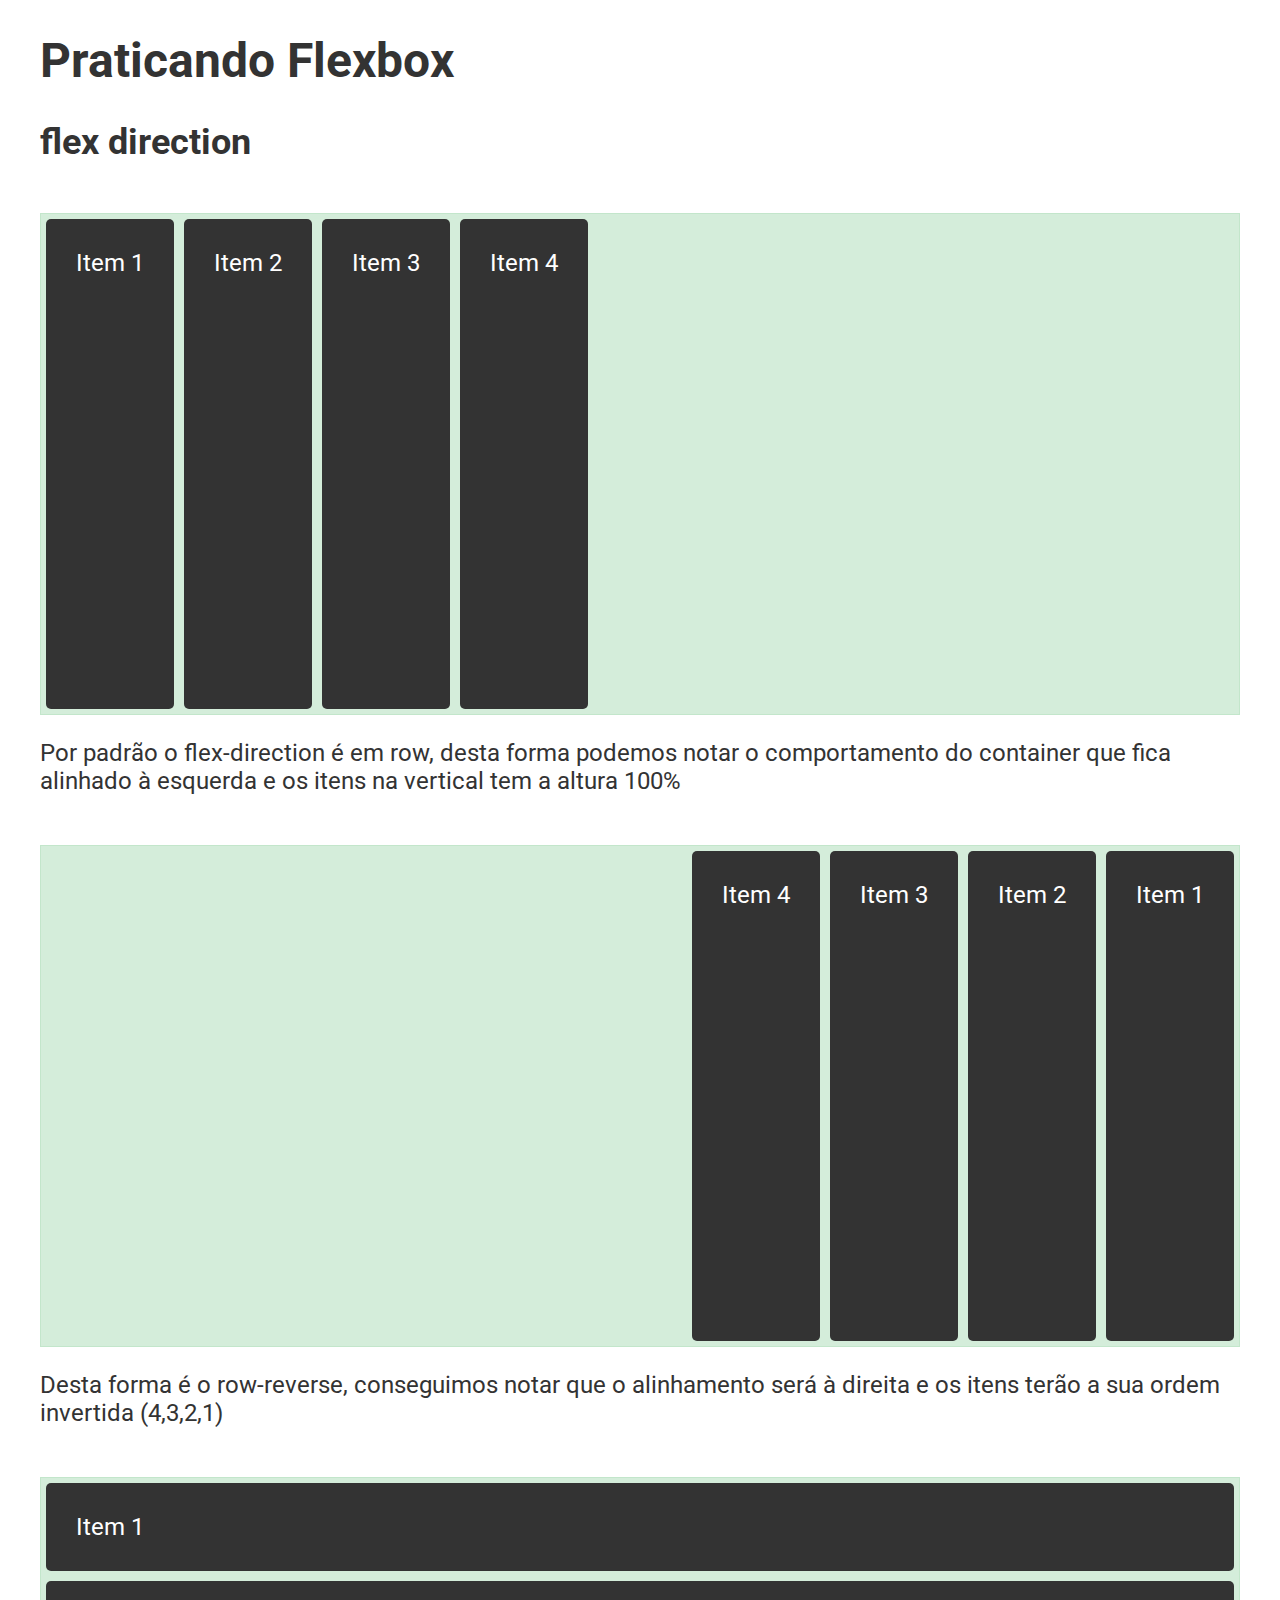
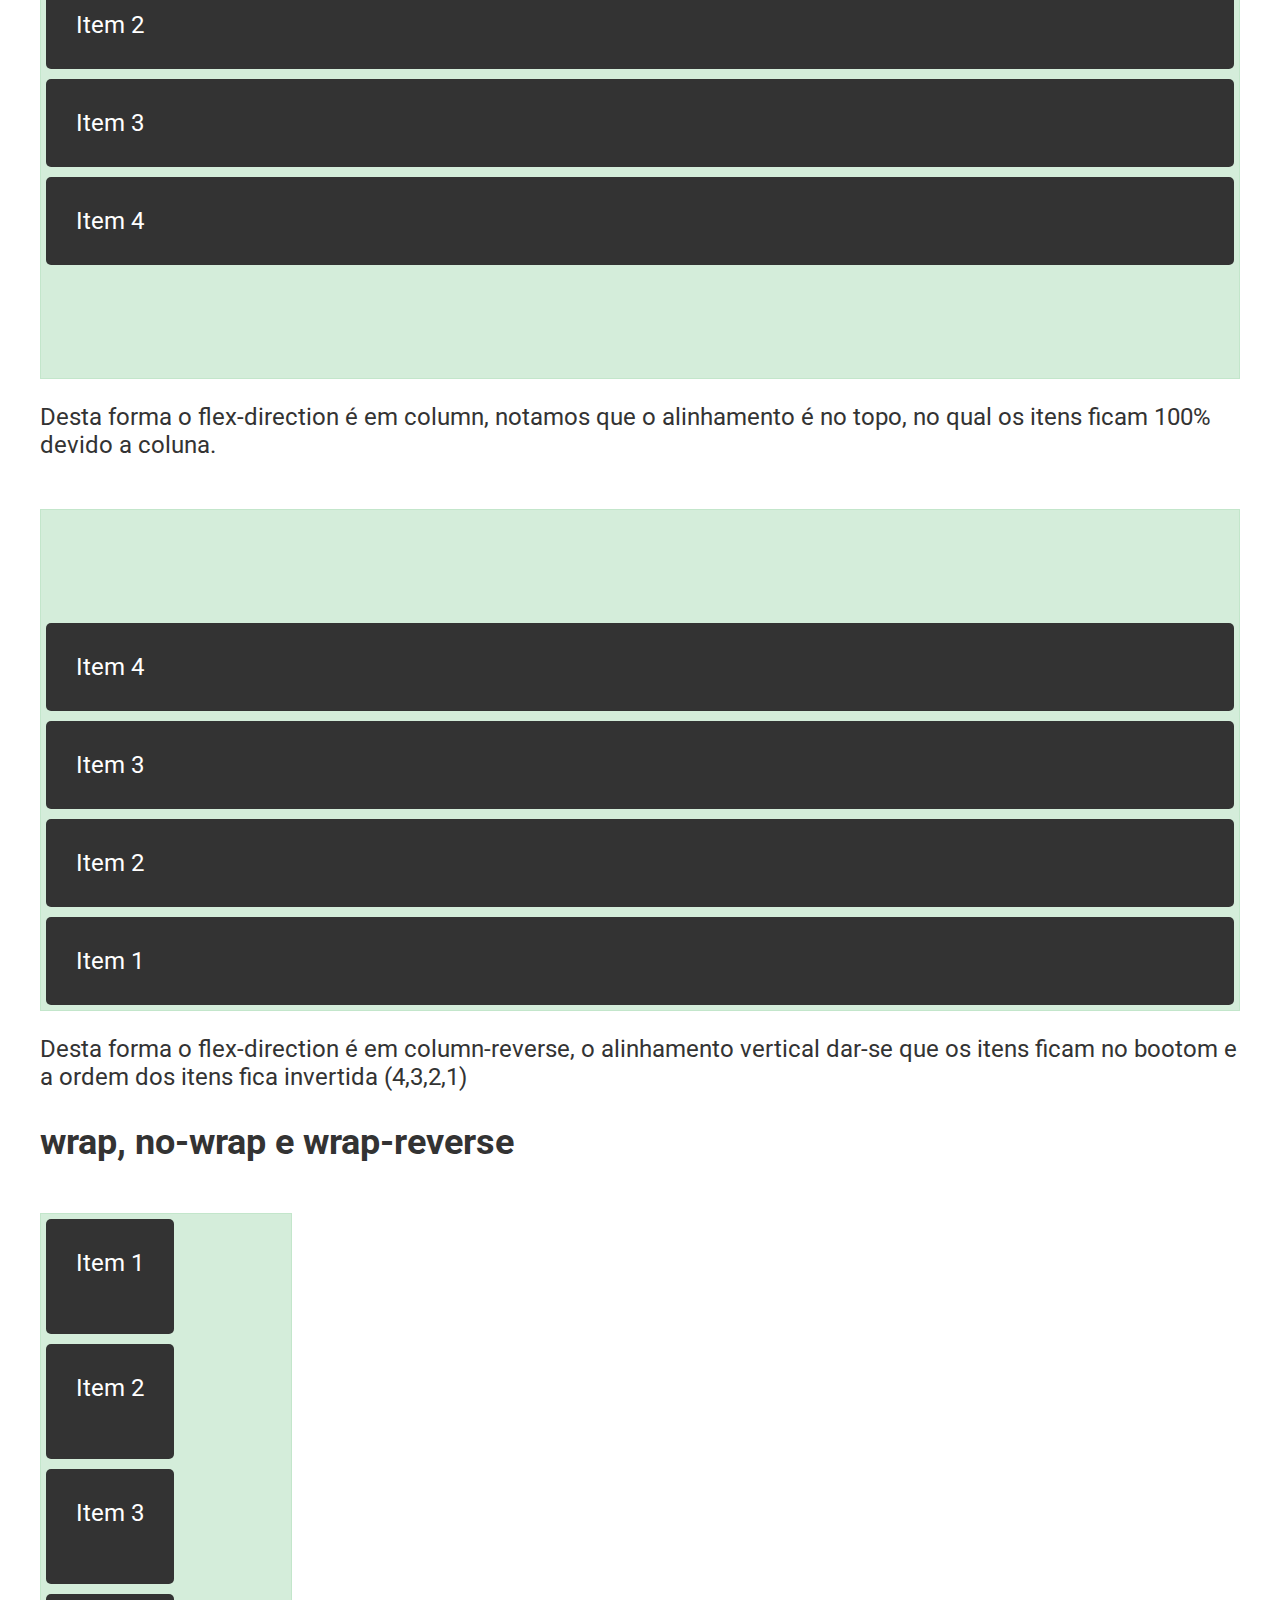
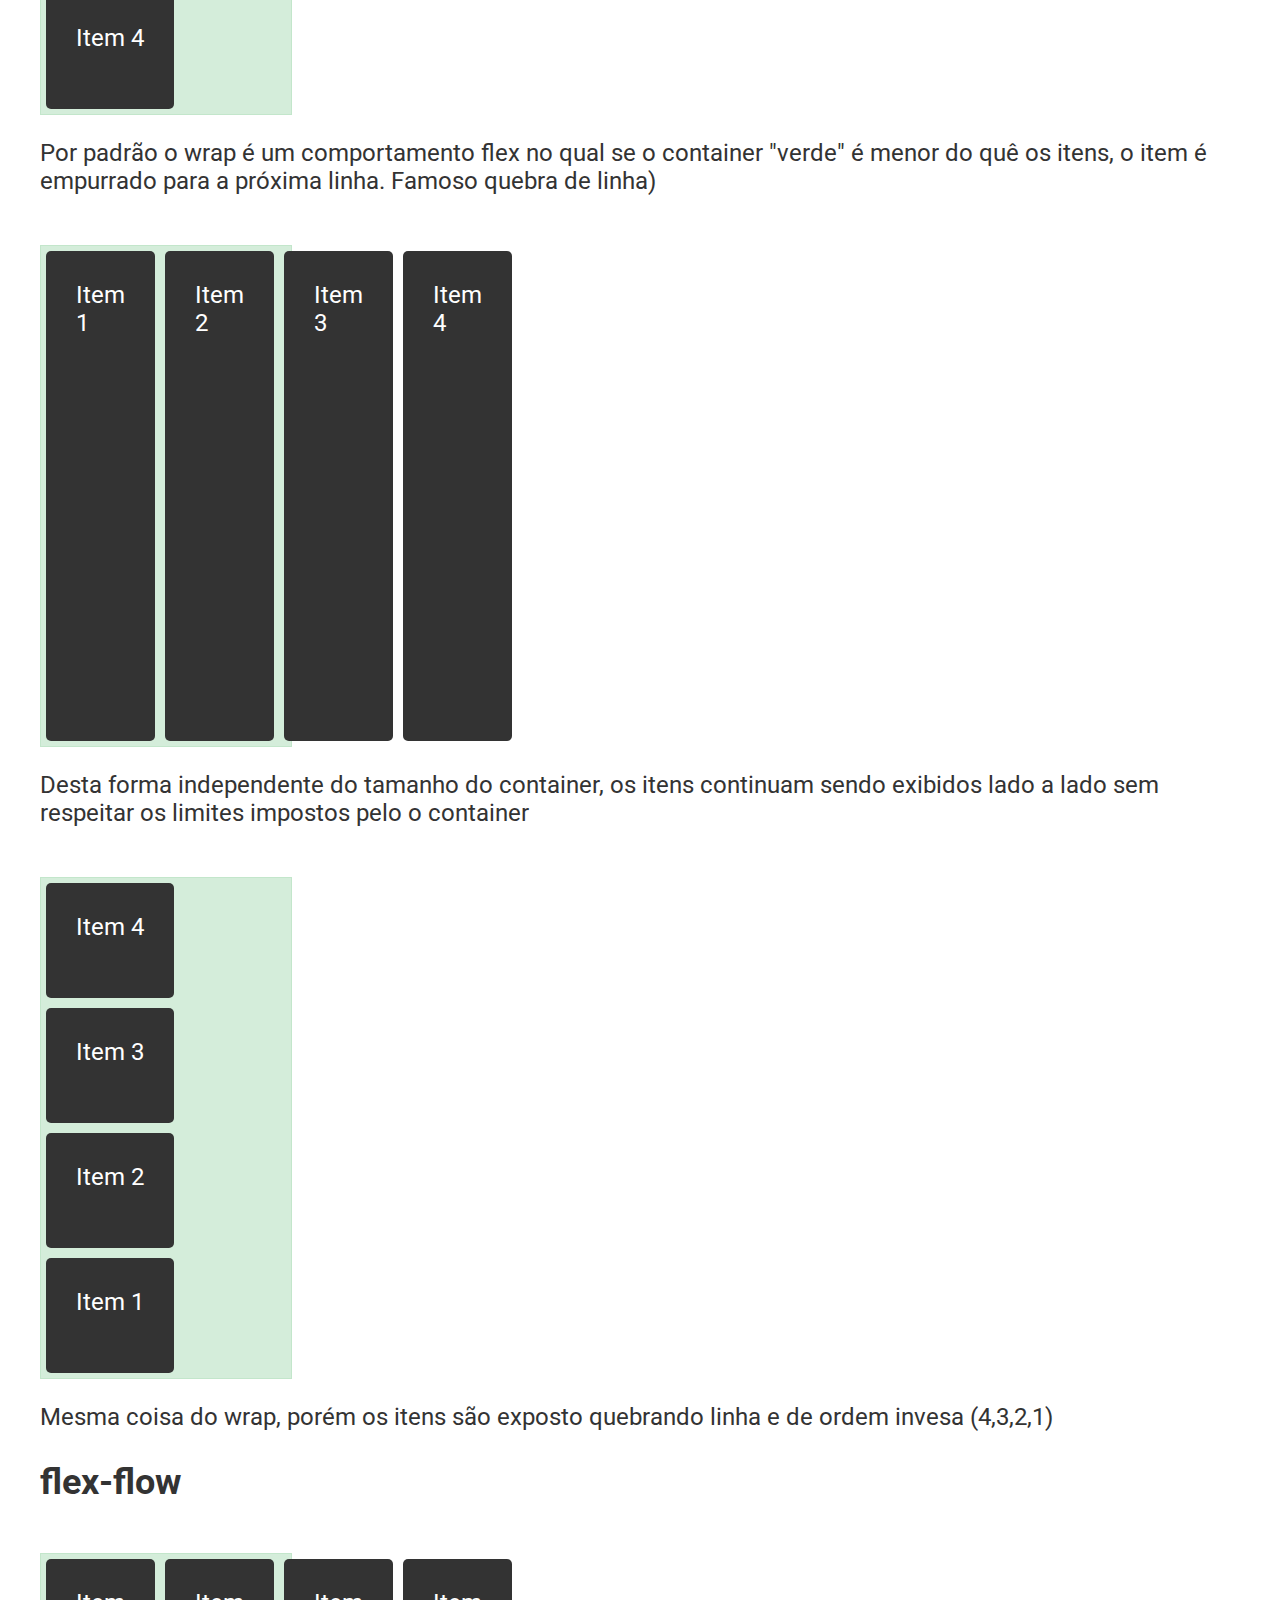
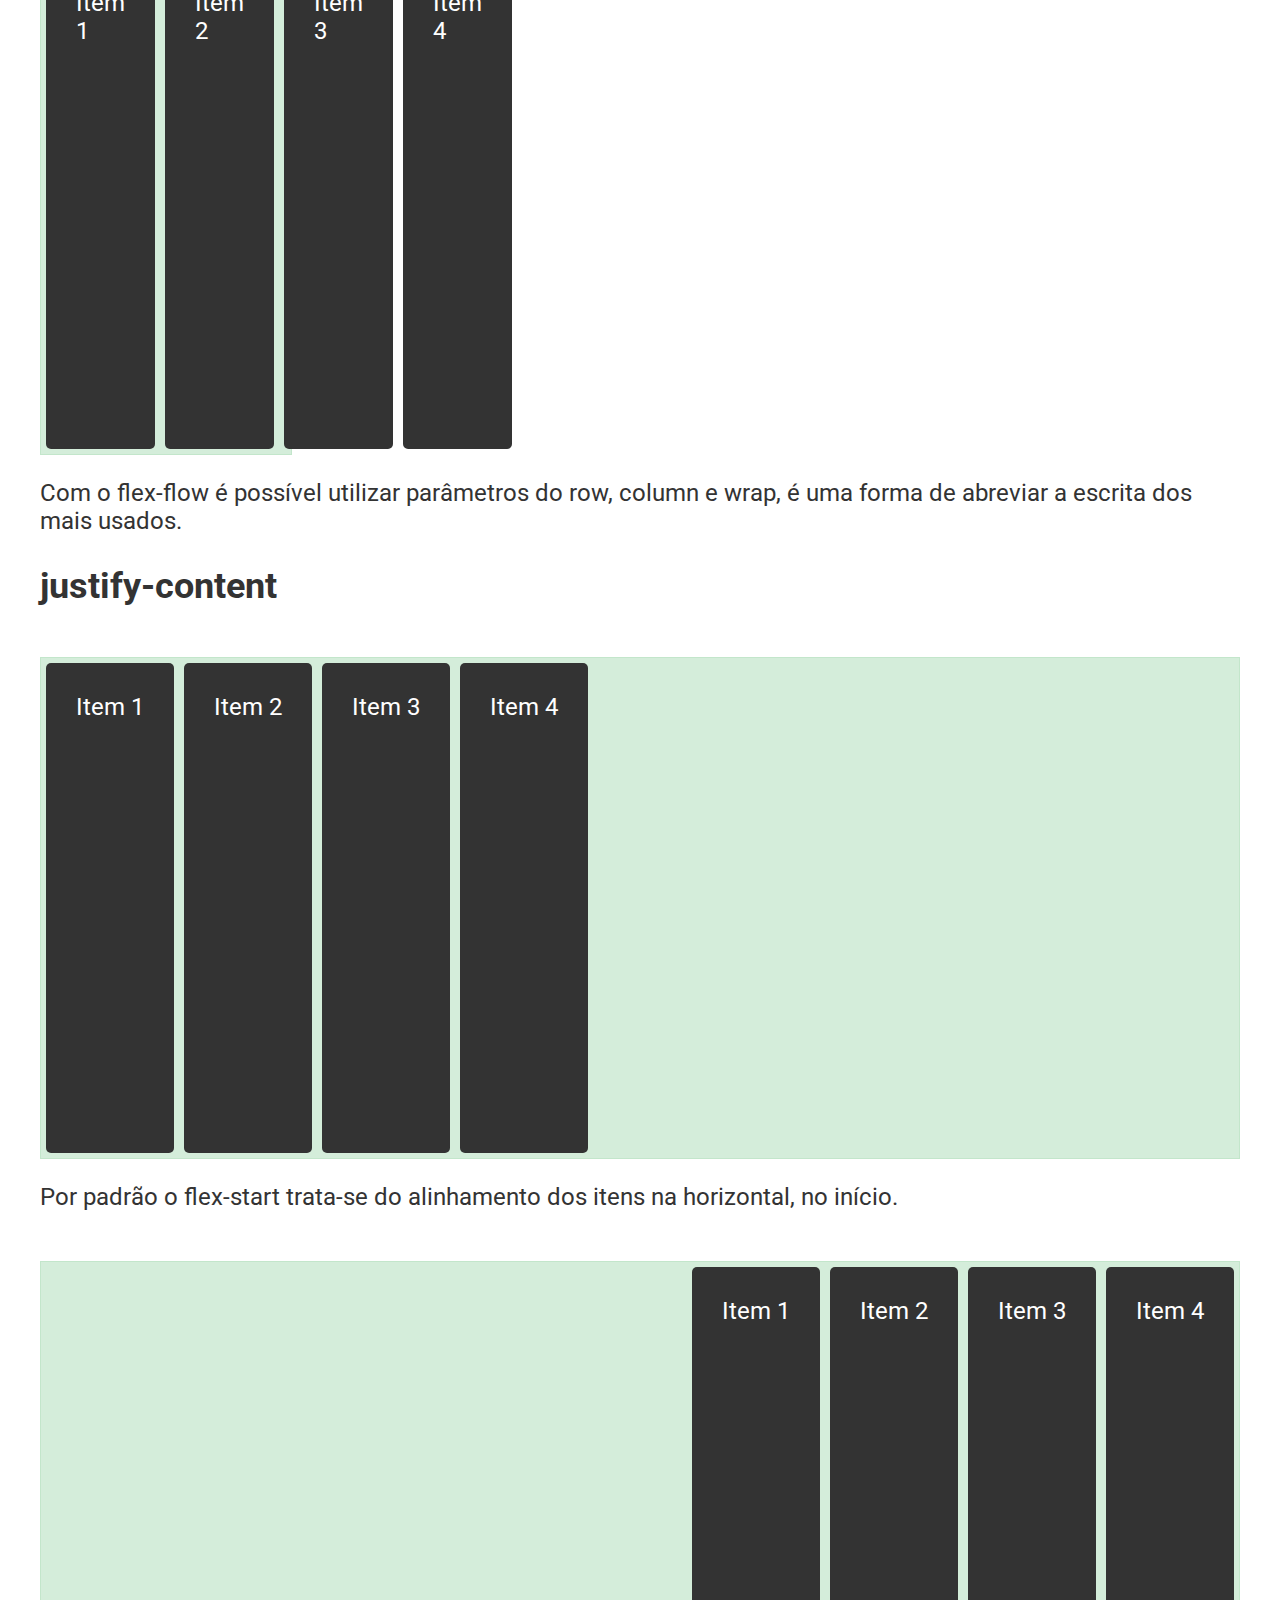
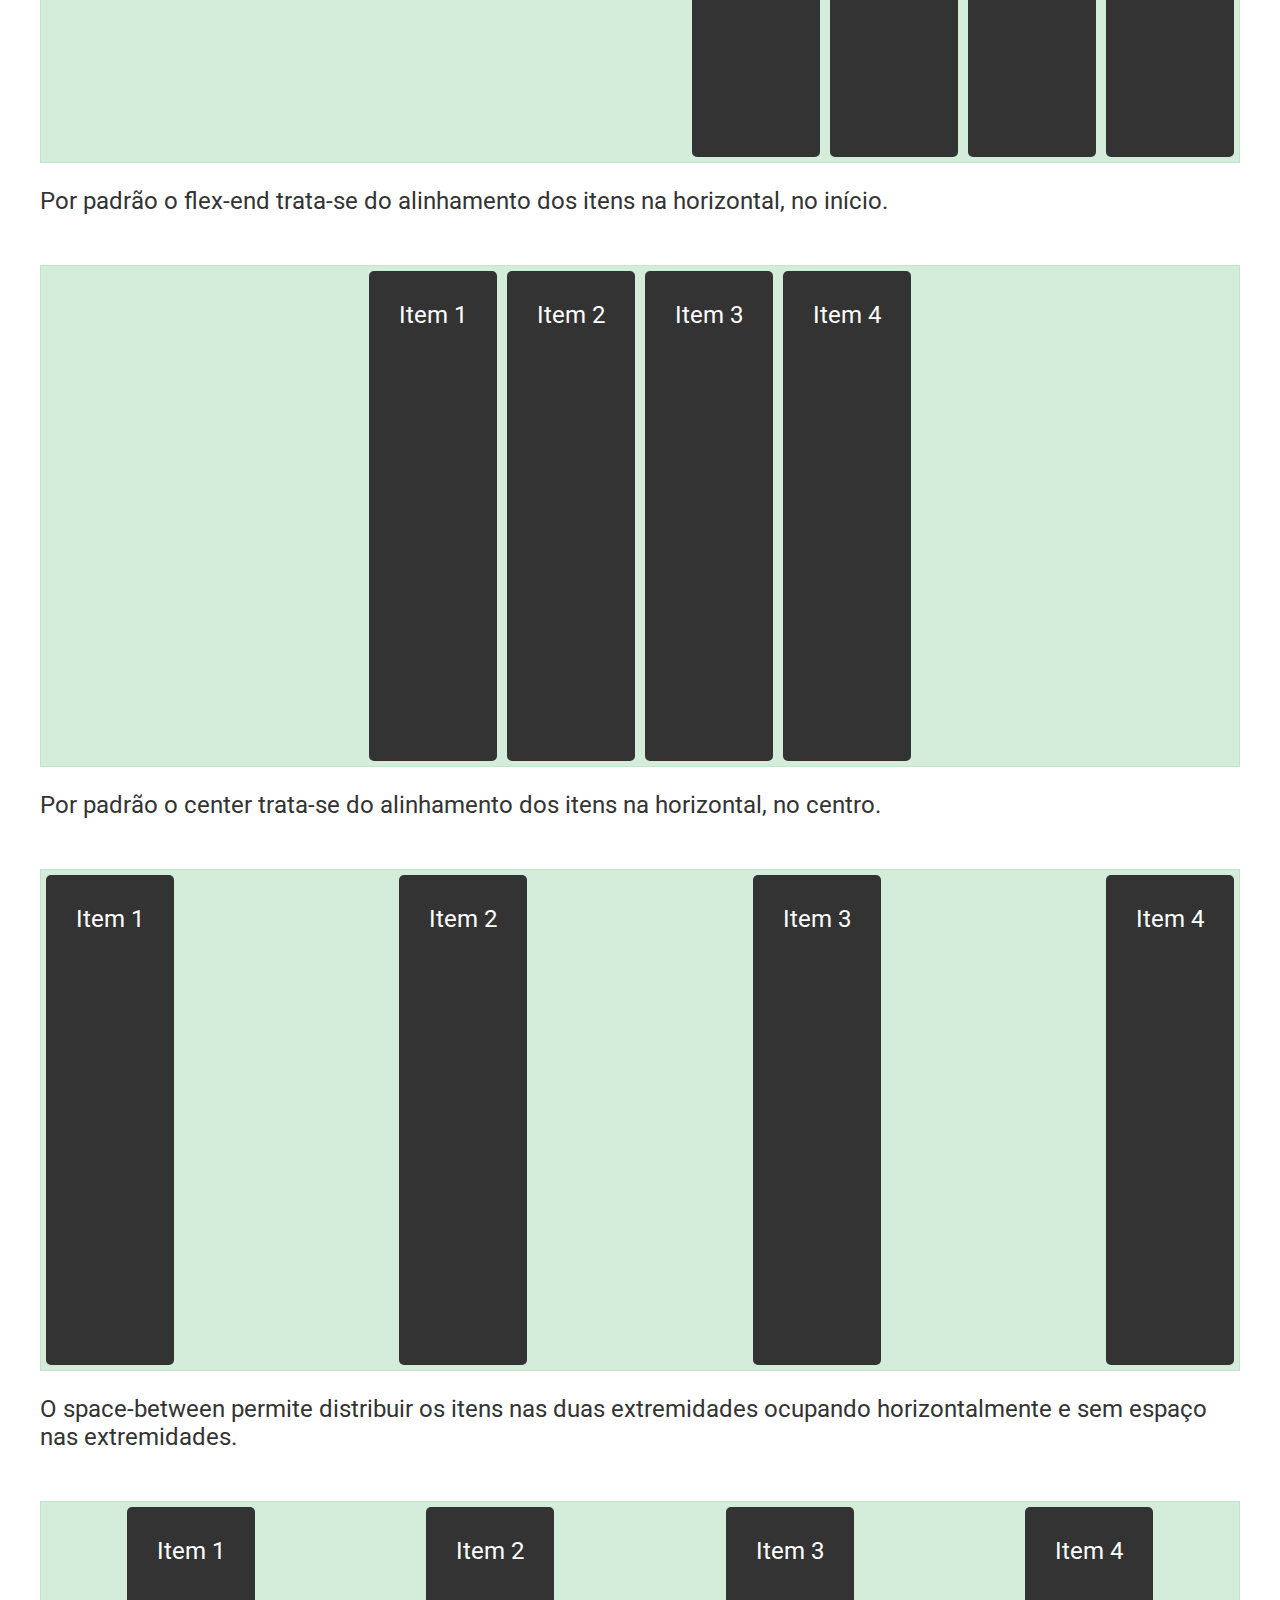
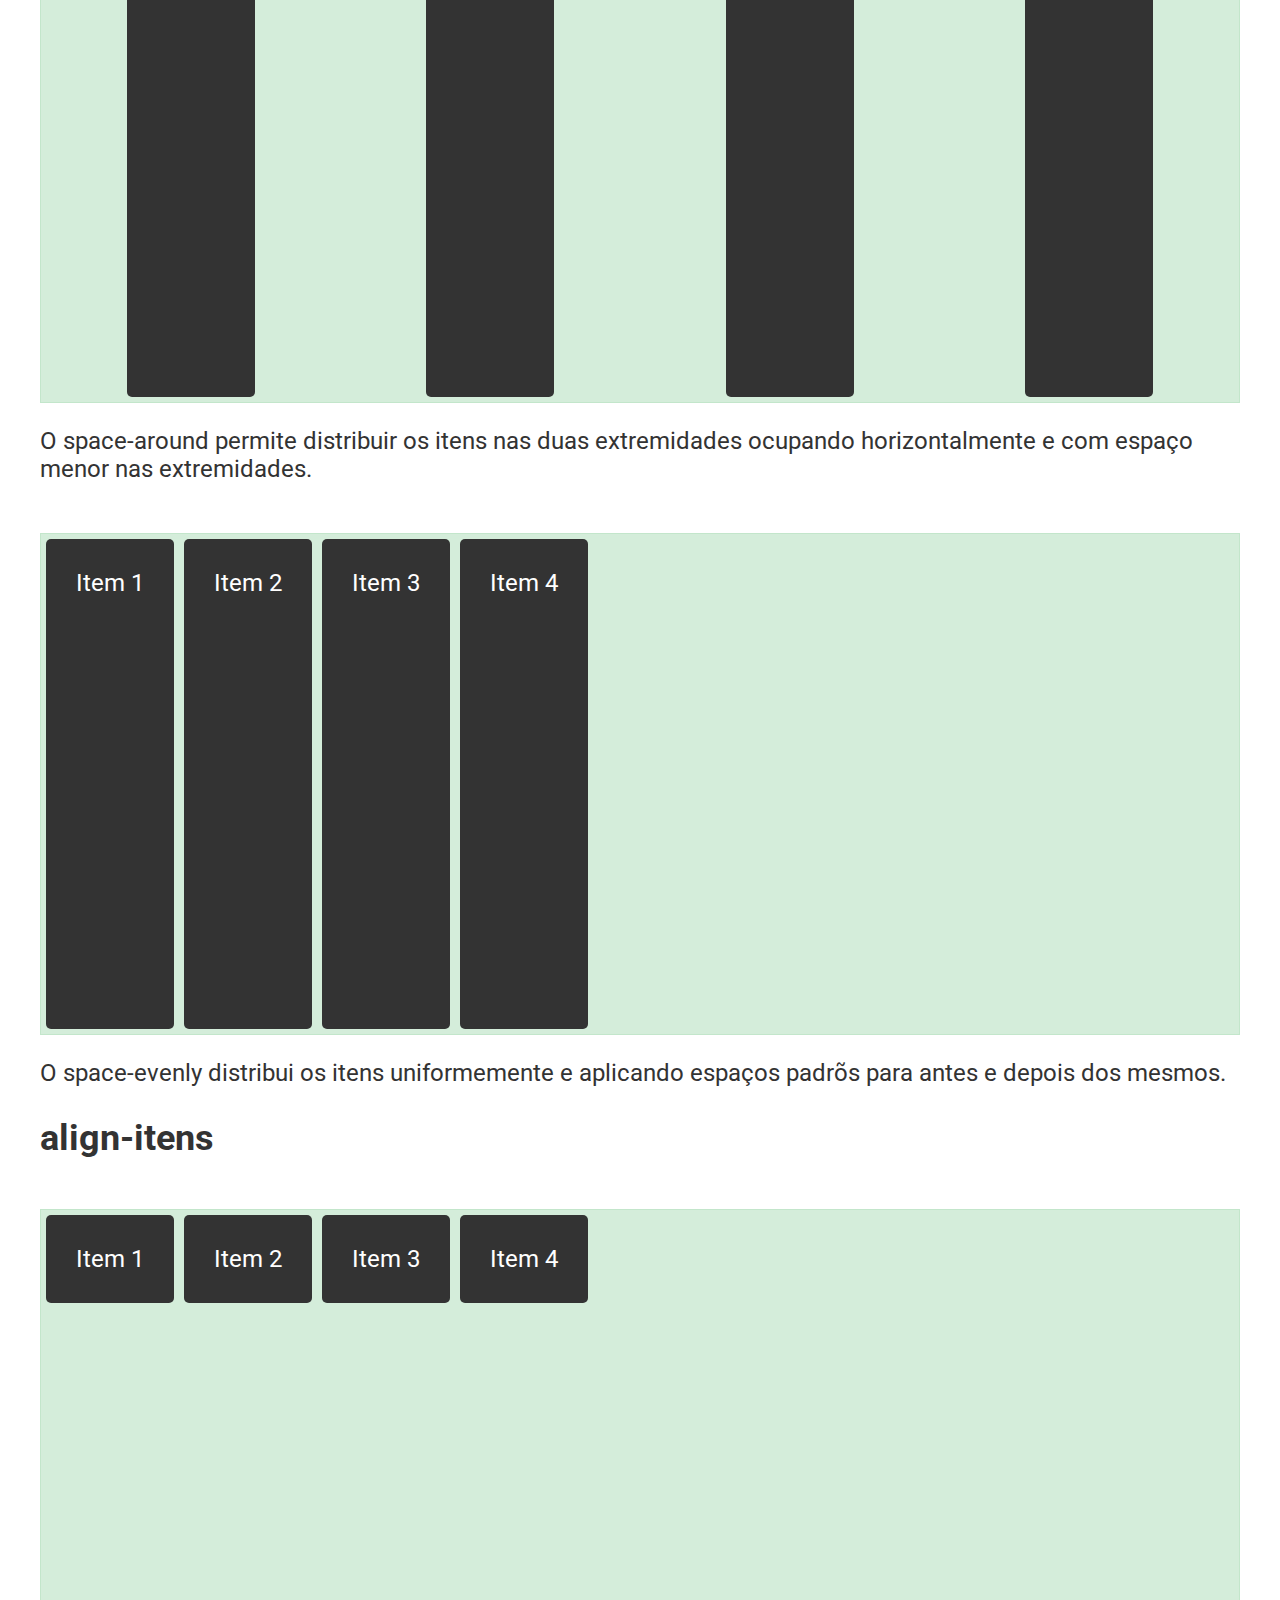
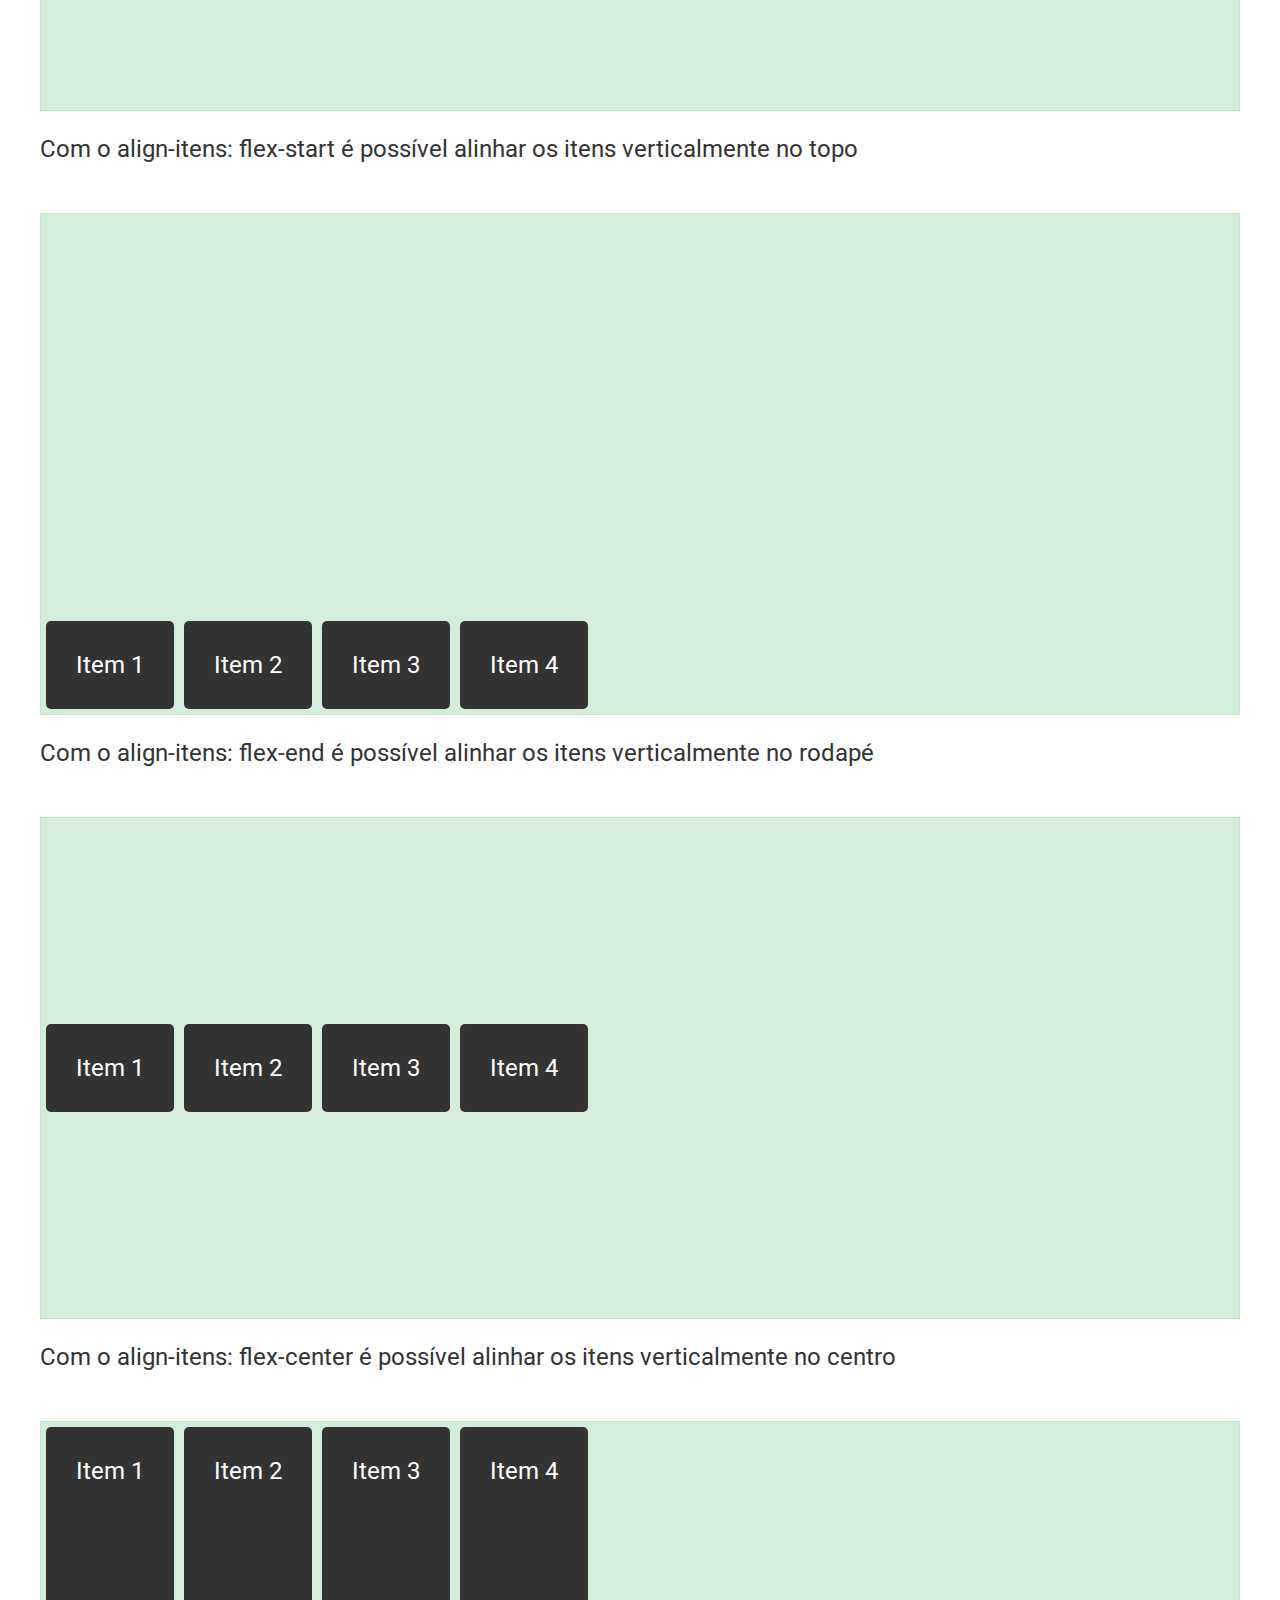
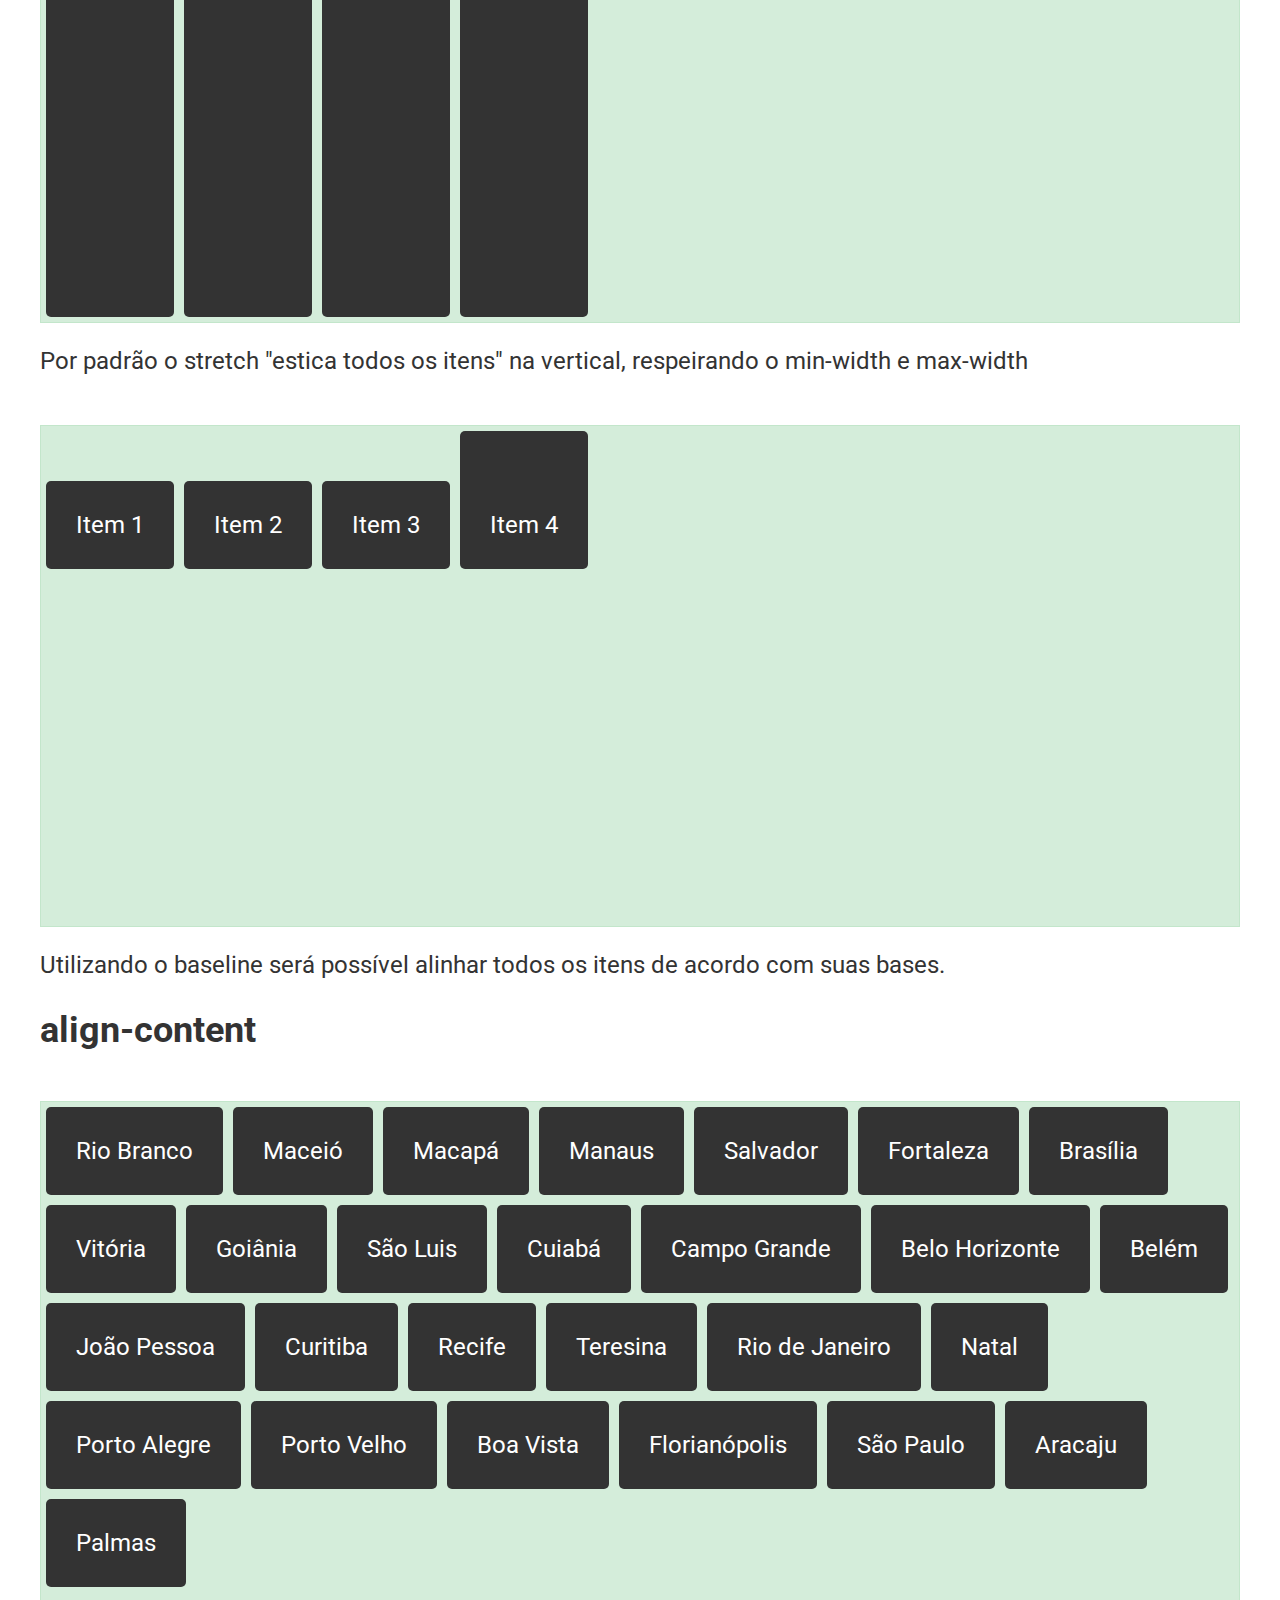
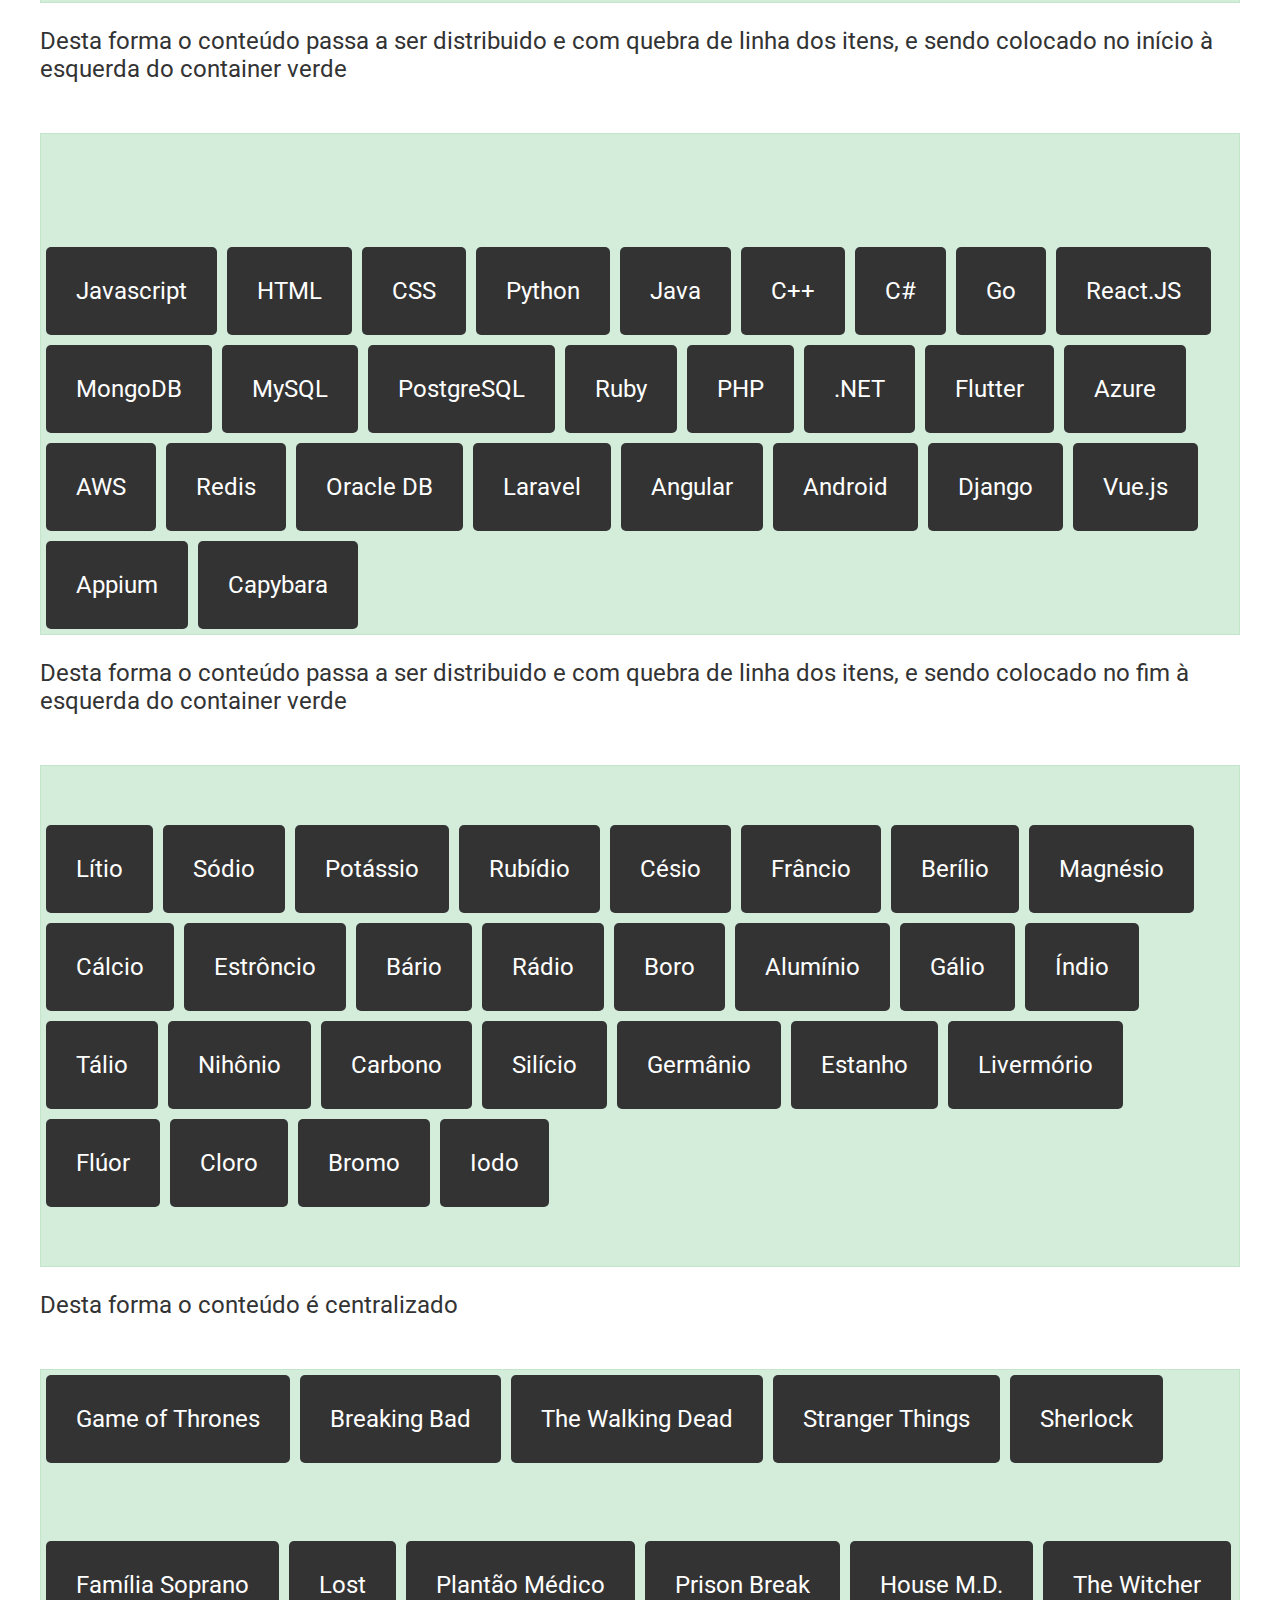
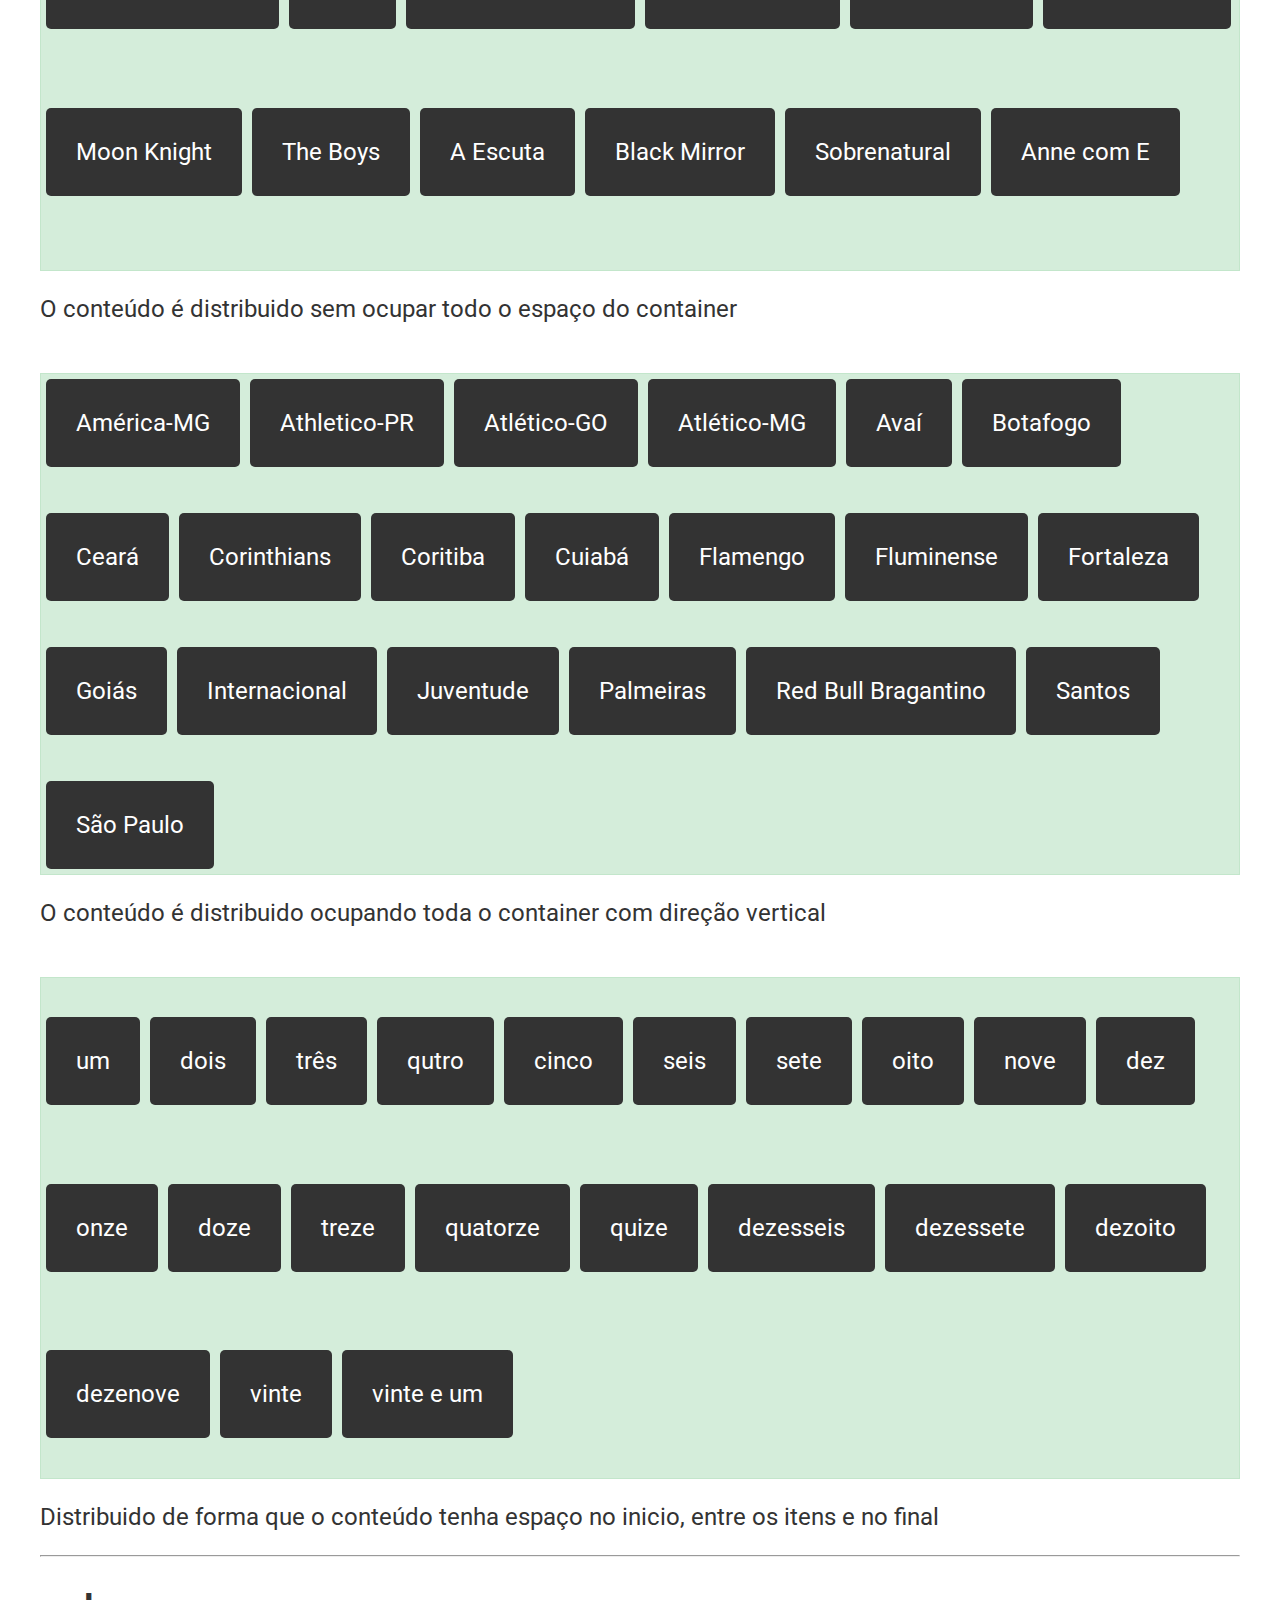
<file: Pratica1/index.html>
<!DOCTYPE html>
<html lang="pt-br">
<head>
    <meta charset="UTF-8">
    <meta http-equiv="X-UA-Compatible" content="IE=edge">
    <meta name="viewport" content="width=device-width, initial-scale=1.0">
    <title>Praticando com Flexbox</title>
    <link rel="stylesheet" href="./praticando1.css">
</head>
<body>
    <div class="main">
        <h1>Praticando Flexbox</h1>
        <h2>flex direction</h2>
        <div class="container">
            <div class="item">Item 1</div>
            <div class="item">Item 2</div>
            <div class="item">Item 3</div>
            <div class="item">Item 4</div>
        </div>
        <p>Por padrão o flex-direction é em row, desta forma podemos notar o comportamento do container que fica alinhado à esquerda e os itens na vertical tem a altura 100%</p>
        <div class="container2">
            <div class="item">Item 1</div>
            <div class="item">Item 2</div>
            <div class="item">Item 3</div>
            <div class="item">Item 4</div>
        </div>
        <p>Desta forma é o row-reverse, conseguimos notar que o alinhamento será à direita e os itens terão a sua ordem invertida (4,3,2,1) </p>
        <div class="container3">
            <div class="item">Item 1</div>
            <div class="item">Item 2</div>
            <div class="item">Item 3</div>
            <div class="item">Item 4</div>
        </div>
        <p>Desta forma o flex-direction é em column, notamos que o alinhamento é no topo, no qual os itens ficam 100% devido a coluna.</p>
        <div class="container4">
            <div class="item">Item 1</div>
            <div class="item">Item 2</div>
            <div class="item">Item 3</div>
            <div class="item">Item 4</div>
        </div>
        <p>Desta forma o flex-direction é em column-reverse, o alinhamento vertical dar-se que os itens ficam no bootom e a ordem dos itens fica invertida (4,3,2,1)</p>
        <h2>wrap, no-wrap e wrap-reverse</h2>
        <div class="container5">
            <div class="item">Item 1</div>
            <div class="item">Item 2</div>
            <div class="item">Item 3</div>
            <div class="item">Item 4</div>
        </div>
        <p>Por padrão o wrap é um comportamento flex no qual se o container "verde" é menor do quê os itens, o item é empurrado para a próxima linha. Famoso quebra de linha)</p>
        <div class="container6">
            <div class="item">Item 1</div>
            <div class="item">Item 2</div>
            <div class="item">Item 3</div>
            <div class="item">Item 4</div>
        </div>
        <p>Desta forma independente do tamanho do container, os itens continuam sendo exibidos lado a lado sem respeitar os limites impostos pelo o container</p>
        <div class="container7">
            <div class="item">Item 1</div>
            <div class="item">Item 2</div>
            <div class="item">Item 3</div>
            <div class="item">Item 4</div>
        </div>
        <p>Mesma coisa do wrap, porém os itens são exposto quebrando linha e de ordem invesa (4,3,2,1)</p>
        <h2>flex-flow</h2>
        <div class="container8">
            <div class="item">Item 1</div>
            <div class="item">Item 2</div>
            <div class="item">Item 3</div>
            <div class="item">Item 4</div>
        </div>
        <p>Com o flex-flow é possível utilizar parâmetros do row, column e wrap, é uma forma de abreviar a escrita dos mais usados.</p>
        <h2>justify-content</h2>
        <div class="container h-flex-start">
            <div class="item">Item 1</div>
            <div class="item">Item 2</div>
            <div class="item">Item 3</div>
            <div class="item">Item 4</div>
        </div>
        <p>Por padrão o flex-start trata-se do alinhamento dos itens na horizontal, no início.</p>
        <div class="container h-flex-end">
            <div class="item">Item 1</div>
            <div class="item">Item 2</div>
            <div class="item">Item 3</div>
            <div class="item">Item 4</div>
        </div>
        <p>Por padrão o flex-end trata-se do alinhamento dos itens na horizontal, no início.</p>
        <div class="container h-center">
            <div class="item">Item 1</div>
            <div class="item">Item 2</div>
            <div class="item">Item 3</div>
            <div class="item">Item 4</div>
        </div>
        <p>Por padrão o center trata-se do alinhamento dos itens na horizontal, no centro.</p>
        <div class="container h-space-between">
            <div class="item">Item 1</div>
            <div class="item">Item 2</div>
            <div class="item">Item 3</div>
            <div class="item">Item 4</div>
        </div>
        <p>O space-between permite distribuir os itens nas duas extremidades ocupando horizontalmente e sem espaço nas extremidades.</p>
        <div class="container h-space-around">
            <div class="item">Item 1</div>
            <div class="item">Item 2</div>
            <div class="item">Item 3</div>
            <div class="item">Item 4</div>
        </div>
        <p>O space-around permite distribuir os itens nas duas extremidades ocupando horizontalmente e com espaço menor nas extremidades.</p>
        <div class="container h-space-evenly">
            <div class="item">Item 1</div>
            <div class="item">Item 2</div>
            <div class="item">Item 3</div>
            <div class="item">Item 4</div>
        </div>
        <p>O space-evenly distribui os itens uniformemente e aplicando espaços padrõs para antes e depois dos mesmos.</p>
        <h2>align-itens</h2>
        <div class="container v-flex-start">
            <div class="item">Item 1</div>
            <div class="item">Item 2</div>
            <div class="item">Item 3</div>
            <div class="item">Item 4</div>
        </div>
        <p>Com o align-itens: flex-start é possível alinhar os itens verticalmente no topo</p>
        <div class="container v-flex-end">
            <div class="item">Item 1</div>
            <div class="item">Item 2</div>
            <div class="item">Item 3</div>
            <div class="item">Item 4</div>
        </div>
        <p>Com o align-itens: flex-end é possível alinhar os itens verticalmente no rodapé</p>
        <div class="container v-flex-center">
            <div class="item">Item 1</div>
            <div class="item">Item 2</div>
            <div class="item">Item 3</div>
            <div class="item">Item 4</div>
        </div>
        <p>Com o align-itens: flex-center é possível alinhar os itens verticalmente no centro</p>
        <div class="container v-flex-stretch">
            <div class="item">Item 1</div>
            <div class="item">Item 2</div>
            <div class="item">Item 3</div>
            <div class="item">Item 4</div>
        </div>
        <p>Por padrão o stretch "estica todos os itens" na vertical, respeirando o min-width e max-width</p>
        <div class="container v-flex-baseline">
            <div class="item">Item 1</div>
            <div class="item">Item 2</div>
            <div class="item">Item 3</div>
            <div class="item v-item-baseline">Item 4</div>
        </div>
        <p>Utilizando o baseline será possível alinhar todos os itens de acordo com suas bases.</p>
        <h2>align-content</h2>
        <div class="container wrap v-flex-start ac-flex-start">
            <div class="item">Rio Branco</div>
            <div class="item">Maceió</div>
            <div class="item">Macapá</div>
            <div class="item">Manaus</div>
            <div class="item">Salvador</div>
            <div class="item">Fortaleza</div>
            <div class="item">Brasília</div>
            <div class="item">Vitória</div>
            <div class="item">Goiânia</div>
            <div class="item">São Luis</div>
            <div class="item">Cuiabá</div>
            <div class="item">Campo Grande</div>
            <div class="item">Belo Horizonte</div>
            <div class="item">Belém</div>
            <div class="item">João Pessoa</div>
            <div class="item">Curitiba</div>
            <div class="item">Recife</div>
            <div class="item">Teresina</div>
            <div class="item">Rio de Janeiro</div>
            <div class="item">Natal</div>
            <div class="item">Porto Alegre</div>
            <div class="item">Porto Velho</div>
            <div class="item">Boa Vista</div>
            <div class="item">Florianópolis</div>
            <div class="item">São Paulo</div>
            <div class="item">Aracaju</div>
            <div class="item">Palmas</div>
        </div>
        <p>Desta forma o conteúdo passa a ser distribuido e com quebra de linha dos itens, e sendo colocado no início à esquerda do container verde</p>
        <div class="container wrap v-flex-start ac-flex-end">
            <div class="item">Javascript</div>
            <div class="item">HTML</div>
            <div class="item">CSS</div>
            <div class="item">Python</div>
            <div class="item">Java</div>
            <div class="item">C++</div>
            <div class="item">C#</div>
            <div class="item">Go</div>
            <div class="item">React.JS</div>
            <div class="item">MongoDB</div>
            <div class="item">MySQL</div>
            <div class="item">PostgreSQL</div>
            <div class="item">Ruby</div>
            <div class="item">PHP</div>
            <div class="item">.NET</div>
            <div class="item">Flutter</div>
            <div class="item">Azure</div>
            <div class="item">AWS</div>
            <div class="item">Redis</div>
            <div class="item">Oracle DB</div>
            <div class="item">Laravel</div>
            <div class="item">Angular</div>
            <div class="item">Android</div>
            <div class="item">Django</div>
            <div class="item">Vue.js</div>
            <div class="item">Appium</div>
            <div class="item">Capybara</div>
        </div>
        <p>Desta forma o conteúdo passa a ser distribuido e com quebra de linha dos itens, e sendo colocado no fim à esquerda do container verde</p>
        <div class="container wrap v-flex-start ac-flex-center">
            <div class="item">Lítio</div>
            <div class="item">Sódio</div>
            <div class="item">Potássio</div>
            <div class="item">Rubídio</div>
            <div class="item">Césio</div>
            <div class="item">Frâncio</div>
            <div class="item">Berílio</div>
            <div class="item">Magnésio</div>
            <div class="item">Cálcio</div>
            <div class="item">Estrôncio</div>
            <div class="item">Bário</div>
            <div class="item">Rádio</div>
            <div class="item">Boro</div>
            <div class="item">Alumínio</div>
            <div class="item">Gálio</div>
            <div class="item">Índio</div>
            <div class="item">Tálio</div>
            <div class="item">Nihônio</div>
            <div class="item">Carbono</div>
            <div class="item">Silício</div>
            <div class="item">Germânio</div>
            <div class="item">Estanho</div>
            <div class="item">Livermório</div>
            <div class="item">Flúor</div>
            <div class="item">Cloro</div>
            <div class="item">Bromo</div>
            <div class="item">Iodo</div>
        </div>
        <p>Desta forma o conteúdo é centralizado</p>
        <div class="container wrap v-flex-start ac-flex-stretch">
            <div class="item">Game of Thrones</div>
            <div class="item">Breaking Bad</div>
            <div class="item">The Walking Dead</div>
            <div class="item">Stranger Things</div>
            <div class="item">Sherlock</div>
            <div class="item">Família Soprano</div>
            <div class="item">Lost</div>
            <div class="item">Plantão Médico</div>
            <div class="item">Prison Break</div>
            <div class="item">House M.D.</div>
            <div class="item">The Witcher</div>
            <div class="item">Moon Knight</div>
            <div class="item">The Boys</div>
            <div class="item">A Escuta</div>
            <div class="item">Black Mirror</div>
            <div class="item">Sobrenatural</div>
            <div class="item">Anne com E</div>
        </div>
        <p>O conteúdo é distribuido sem ocupar todo o espaço do container</p>
        <div class="container wrap v-flex-start ac-flex-between">
            <div class="item">América-MG</div>
            <div class="item">Athletico-PR</div>
            <div class="item">Atlético-GO</div>
            <div class="item">Atlético-MG</div>
            <div class="item">Avaí</div>
            <div class="item">Botafogo</div>
            <div class="item">Ceará</div>
            <div class="item">Corinthians</div>
            <div class="item">Coritiba</div>
            <div class="item">Cuiabá</div>
            <div class="item">Flamengo</div>
            <div class="item">Fluminense</div>
            <div class="item">Fortaleza</div>
            <div class="item">Goiás</div>
            <div class="item">Internacional</div>
            <div class="item">Juventude</div>
            <div class="item">Palmeiras</div>
            <div class="item">Red Bull Bragantino</div>
            <div class="item">Santos</div>
            <div class="item">São Paulo</div>
        </div>
        <p>O conteúdo é distribuido ocupando toda o container com direção vertical</p>
        <div class="container wrap v-flex-start ac-flex-around">
            <div class="item">um</div>
            <div class="item">dois</div>
            <div class="item">três</div>
            <div class="item">qutro</div>
            <div class="item">cinco</div>
            <div class="item">seis</div>
            <div class="item">sete</div>
            <div class="item">oito</div>
            <div class="item">nove</div>
            <div class="item">dez</div>
            <div class="item">onze</div>
            <div class="item">doze</div>
            <div class="item">treze</div>
            <div class="item">quatorze</div>
            <div class="item">quize</div>
            <div class="item">dezesseis</div>
            <div class="item">dezessete</div>
            <div class="item">dezoito</div>
            <div class="item">dezenove</div>
            <div class="item">vinte</div>
            <div class="item">vinte e um</div>
        </div>
        <p>Distribuido de forma que o conteúdo tenha espaço no inicio, entre os itens e no final</p>
        <hr>
        <h2>order</h2>
        <div class="container10 wrap h-center v-flex-start ac-flex-around">
            <div class="item order0">-1</div>
            <div class="item order4">0</div>
            <div class="item order-1">1</div>
            <div class="item order2">2</div>
            <div class="item order1">3</div>
            <div class="item order3">4</div>
        </div>
        <p>Com o order podemos determinar a ordem como os itens devem aparecer no container, no HTML original -1, 0, 1, 2, 3, 4</p>
        <h2>flex-grow</h2>
        <div class="container10 wrap h-center v-flex-start ac-flex-around">
            <div class="item grow2">0</div>
            <div class="item">1</div>
            <div class="item grow1">2</div>
            <div class="item">3</div>
            <div class="item grow1">4</div>
        </div>
        <p>Permite o flex item crescer confome especificado, 1 seria espaço remanescente, 2 o dobro dos demais e assim sucessivamente</p>

        <h2>flex-shrink</h2>
        <div class="container10 h-space-between">
            <div class="item">0</div>
            <div class="item">11</div>
            <div class="item shrink">2222</div>
            <div class="item">333</div>
            <div class="item">44444</div>
        </div>
        <p>Permite a escolha de um item que pode encoler em relação aos demais flex itens</p>

        <h2>flex-basis</h2>
        <div class="container10 h-space-between">
            <div class="item">0</div>
            <div class="item">1</div>
            <div class="item basis">2</div>
            <div class="item">3</div>
            <div class="item">4</div>
        </div>
        <p>Com o basis é possível definir o tamanho padrão do elemento antes que o espaço demais seja distribuido pelo o container, neste exemplo utilizei 20% no item "2"</p>

        <h2>flex</h2>
        <div class="container10 h-space-between">
            <div class="item">0</div>
            <div class="item">1</div>
            <div class="item">2</div>
            <div class="item flex">3</div>
            <div class="item">4</div>
        </div>
        <p>Flex é a forma que podemos abreviar o flex-grow, flex-shrink e flex-basis. Neste exemplo utilizei flex: 0 1 50%</p>

        <h2>align-self</h2>
        <div class="container h-space-between">
            <div class="item align-self-flex-start">0</div>
            <div class="item align-self-flex-end">1</div>
            <div class="item align-self-flex-center">2</div>
            <div class="item align-self-flex-baseline">3</div>
            <div class="item align-self-flex-stretch">4</div>
        </div>
        <p>Permite sobrescrever configuração de algum item. Neste exemplo usamos todas as opções.</p>

    </div>
    
</body>
</html>
</file>
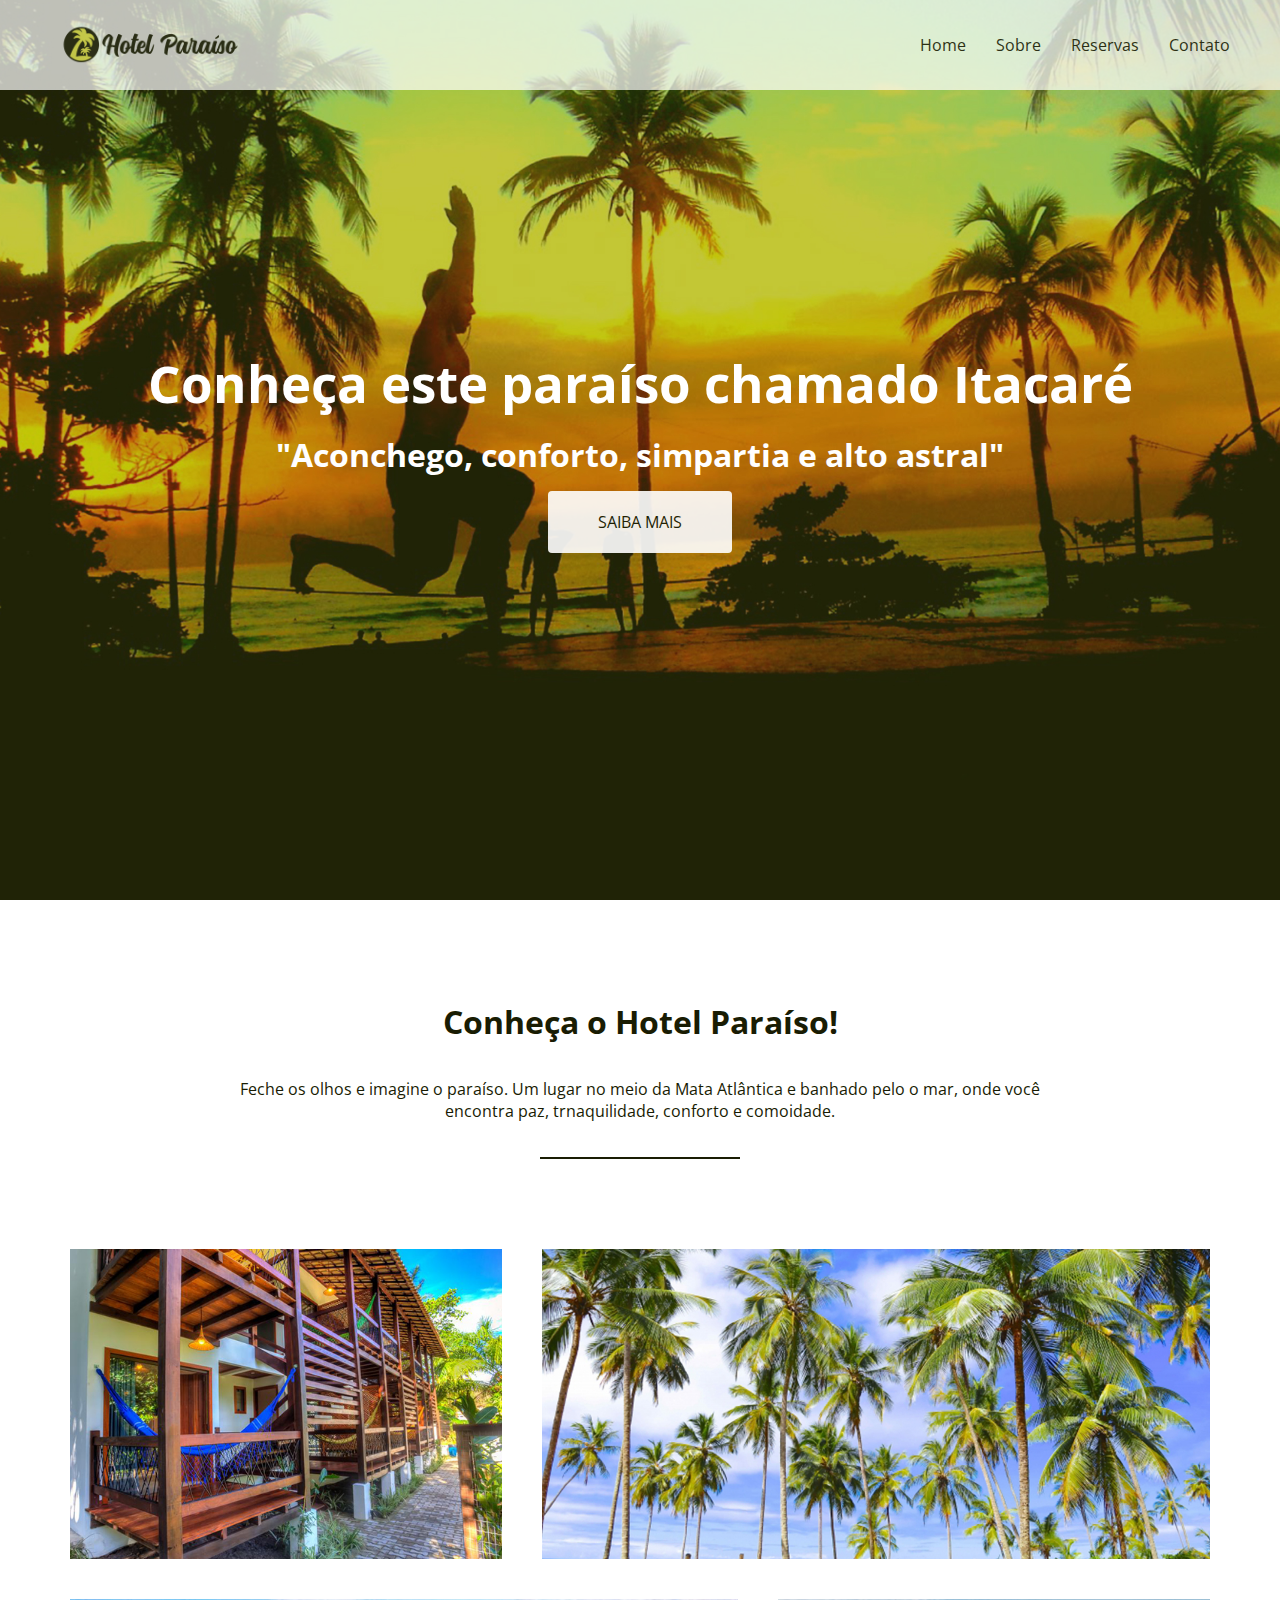
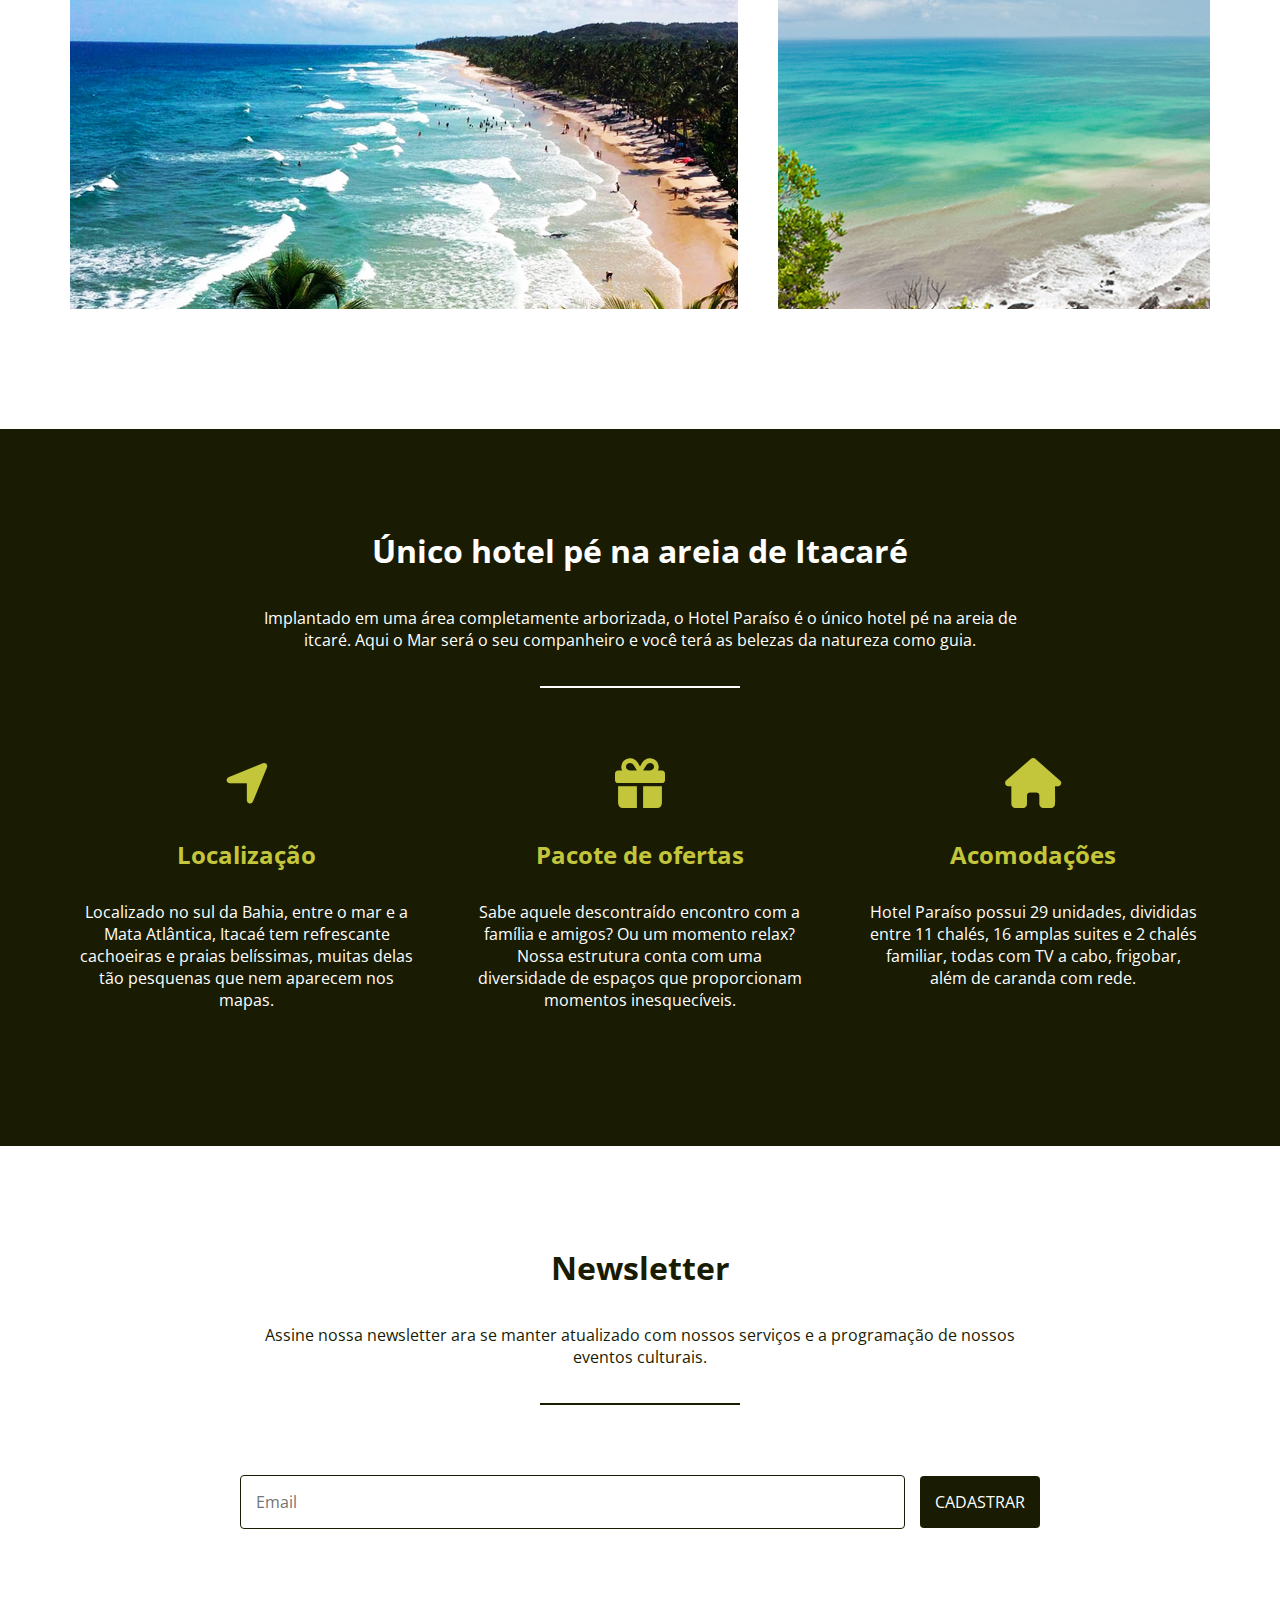
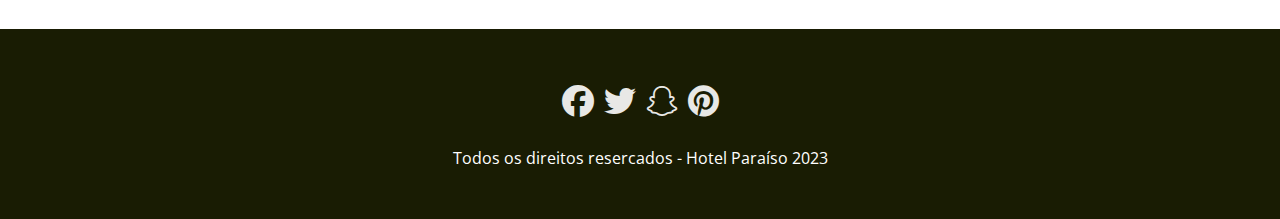
<file: Pratica2/index.html>
<!DOCTYPE html>
<html lang="pt-br">
<head>
    <meta charset="UTF-8">
    <meta http-equiv="x-ua-compatible" content="ie=edge">
    <meta name="viewport" content="width=device-width, initial-scale=1.0">
    <link rel="stylesheet" href="./praticando2.css">
    <title>Hotel Paraíso</title>
</head>
<body>
    <header>
        <a href="#"><img src="img/logo.png" alt="Logo Hotel Paraíso"></a>
        <ul>
            <li><a href="#">Home</a></li>
            <li><a href="#">Sobre</a></li>
            <li><a href="#">Reservas</a></li>
            <li><a href="#">Contato</a></li>
        </ul>
    </header>

    <section class="hero">
        <h1>Conheça este paraíso chamado Itacaré</h1>
        <h3>"Aconchego, conforto, simpartia e alto astral"</h3>
        <a class="btn" href="">Saiba mais</a>
    </section>

    <section class="conheca">
        <h3>Conheça o Hotel Paraíso!</h3>
        <p>Feche os olhos e imagine o paraíso. Um lugar no meio da Mata Atlântica e banhado pelo o mar, onde você encontra paz, trnaquilidade, conforto e comoidade.</p>
        <hr>
        <ul class="grid">
            <li class="small itacare01"></li>
            <li class="large itacare02"></li>
            <li class="large itacare03"></li>
            <li class="small itacare04"></li>
        </ul>
    </section>

    <section class="caract">
        <h3>Único hotel pé na areia de Itacaré</h3>
        <p>Implantado em uma área completamente arborizada, o Hotel Paraíso é o único hotel pé na areia de itcaré. Aqui o Mar será o seu companheiro e você terá as belezas da natureza como guia.</p>
        <hr>
        <ul class="grid">
            <li>
                <i class="fa-solid fa-location-arrow"></i>
                <h4>Localização</h4>
                <p>Localizado no sul da Bahia, entre o mar e a Mata Atlântica, Itacaé tem refrescante cachoeiras e praias belíssimas, muitas delas tão pesquenas que nem aparecem nos mapas.</p>
            </li>

            <li>
                <i class="fa-solid fa-gift"></i>
                <h4>Pacote de ofertas</h4>
                <p>Sabe aquele descontraído encontro com a família e amigos? Ou um momento relax? Nossa estrutura conta com uma diversidade de espaços que proporcionam momentos inesquecíveis.</p>
            </li>

            <li>
                <i class="fa-solid fa-home"></i>
                <h4>Acomodações</h4>
                <p>Hotel Paraíso possui 29 unidades, divididas entre 11 chalés, 16 amplas suites e 2 chalés familiar, todas com TV a cabo, frigobar, além de caranda com rede.</p>
            </li>
        </ul>
    </section>

    <section class="newsletter">
        <h3>Newsletter</h3>
        <p>Assine nossa newsletter ara se manter atualizado com nossos serviços e a programação de nossos eventos culturais.</p>
        <hr>

        <form>
            <input type="text" name="Email" id="Email" placeholder="Email">
            <button type="button">Cadastrar</button>
        </form>
    </section>

    <footer>
        <ul>
            <li><a href="#" title="Facebook"><i class="fab fa-facebook"></i></a>
            <li><a href="#" title="Twitter"><i class="fab fa-twitter"></i></a>
            <li><a href="#" title="Snapchat"><i class="fab fa-snapchat"></i></a>
            <li><a href="#" title="Pinterest"><i class="fab fa-pinterest"></i></a>
        </ul>
        <p>Todos os direitos resercados - Hotel Paraíso 2023</p>
    </footer>

</body>
</html>
</file>
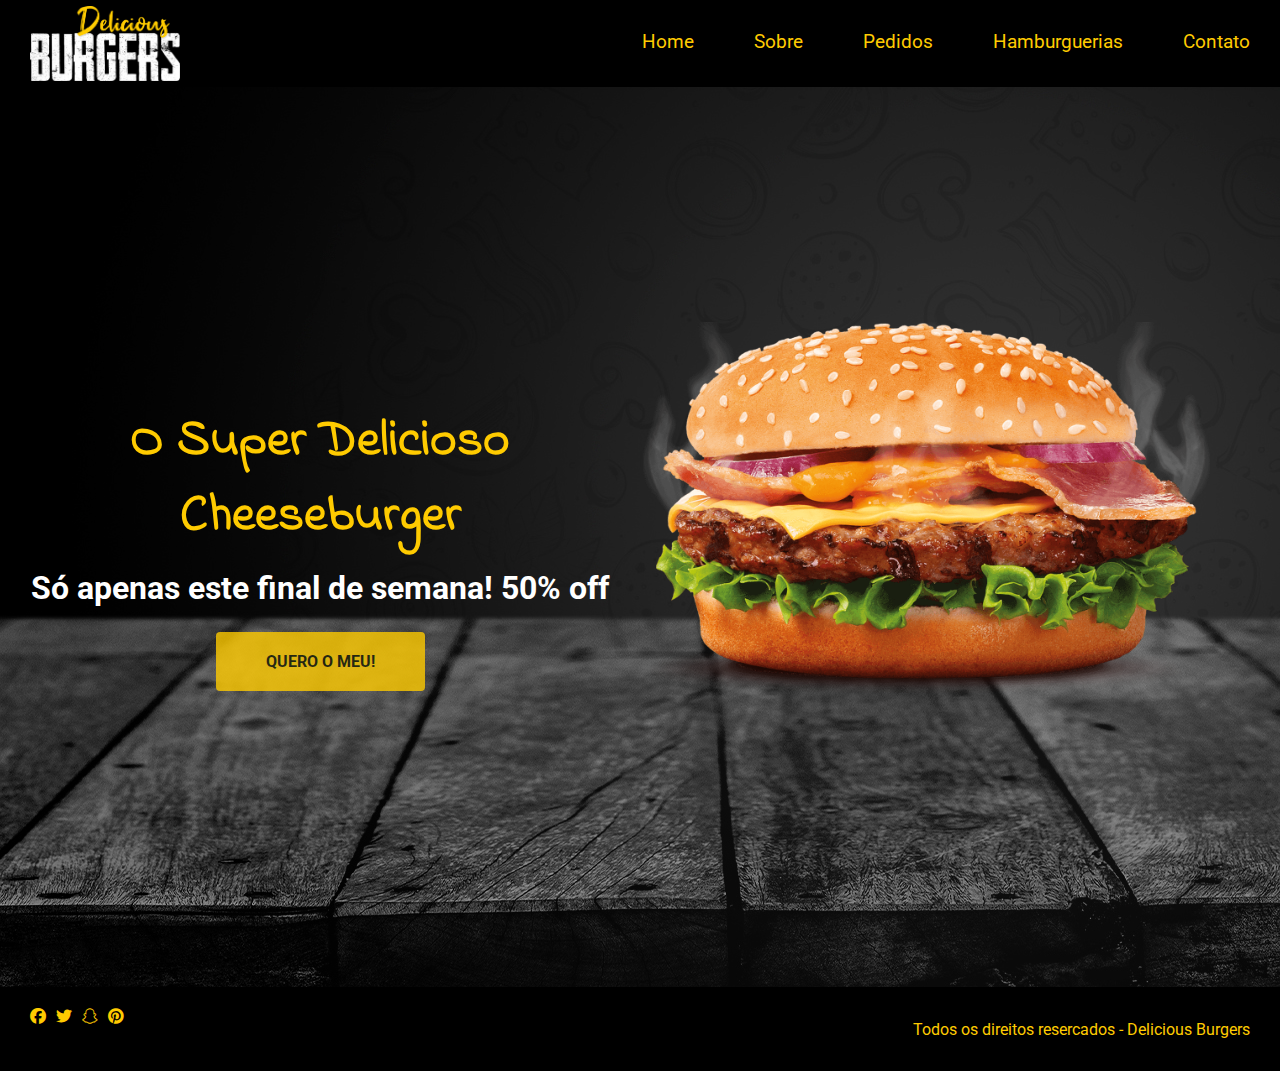
<file: Pratica3/index.html>
<!DOCTYPE html>
<html lang="en">
<head>
    <meta charset="UTF-8">
    <meta http-equiv="X-UA-Compatible" content="IE=edge">
    <meta name="viewport" content="width=device-width, initial-scale=1.0">
    <title>Delicious Burgers</title>
    <link rel="stylesheet" href="./css/style.css">
</head>
<body>
    <div id="container">
        <header>
            <img src="./img/logo.png" alt="Logo Delicious Burgers">
            <ul>
                <li><a href="#" title="Home">Home</a></li>
                <li><a href="#" title="Home">Sobre</a></li>
                <li><a href="#" title="Home">Pedidos</a></li>
                <li><a href="#" title="Home">Hamburguerias</a></li>
                <li><a href="#" title="Home">Contato</a></li>
            </ul>
            <i class="fa-solid fa-bars"></i>
        </header>
    
        <section class="hero">
            <div class="item-description">
                <h1>O Super Delicioso Cheeseburger</h1>
                <h3>Só apenas este final de semana! 50% off</h3>
                <a class="btn" href="">Quero o meu!</a>
            </div>
            <div class="item-product">
                <img src="./img/bacon_cheeseburger.png" alt="Cheeseburger de Bacon">
            </div>
        </section>

        <footer>
            <ul>
                <li><a href="#" title="Facebook"><a class="fab fa-facebook"></i></a>
                <li><a href="#" title="Twitter"><i class="fab fa-twitter"></i></a>
                <li><a href="#" title="Snapchat"><i class="fab fa-snapchat"></i></a>
                <li><a href="#" title="Pinterest"><i class="fab fa-pinterest"></i></a>
            </ul>
            <p>Todos os direitos resercados - Delicious Burgers</p>
        </footer>

    </div>
</body>
</html>
</file>
<file: Pratica1/praticando1.css>
@import url('https://fonts.googleapis.com/css2?family=Roboto:wght@300&display=swap');

.main {
    width: 1200px;
    margin: auto;
    font-family: 'Roboto', sans-serif;
    font-size: 1.5rem;
    color: #333;
}
.container, .container2, .container3, .container4, .container5, .container6, .container7, .container8, .container9, .container10{
    background-color: #d4edda;
    height: 500px;
    display: flex;
    border: 1px solid #c3e6cb;
    margin-top: 50px;
}


.item{
    background-color: #333;
    color: #fff;
    padding: 30px;
    margin: 5px;
    border-radius: 5px;
}

.container2{
    flex-direction: row-reverse;
}

.container3{
    flex-direction: column;
}

.container4{
    flex-direction: column-reverse;
}

.container5, .container6, .container7, .container8 {
    width: 250px;
}
.container5{
    flex-wrap: wrap;
}

.container6{
    flex-wrap: nowrap;
}

.container7{
    flex-wrap: wrap-reverse;
}

.container8{
    flex-flow: column no-wrap;
}

.h-flexs-tart{
    justify-content: flex-start;
}

.h-flex-end{
    justify-content: flex-end;
}

.h-center{
    justify-content: center;
}

.h-space-between {
    justify-content: space-between;
}

.h-space-around {
    justify-content: space-around;
}

.h-spacee-venly {
    justify-content: space-evenly;
}

.v-flex-start {
    align-items: flex-start;
}

.v-flex-end {
    align-items: flex-end;
}

.v-flex-center {
    align-items: center;
}

.v-flex-stretch {
    align-items: stretch;
}

.v-flex-baseline {
    align-items: baseline;
}

.v-item-baseline {
    padding-top: 80px;
}

.ac-flex-start {
    align-content: flex-start;
}

.ac-flex-end {
    align-content: flex-end;
}

.ac-flex-center {
    align-content: center;
}

.ac-flex-stretch {
    align-content: stretch;
}

.ac-flex-between {
    align-content: space-between;
}

.ac-flex-around {
    align-content: space-around;
}

.wrap {
    flex-wrap: wrap;
}

.container10 {
    height: 100px !important;
}

.order-1{
    order:-1;
}
.order0{
    order:0;
}
.order1{
    order:1;
}
.order2{
    order:2;
}
.order3{
    order:3;
}
.order4{
    order:4;
}

.grow1{
    flex-grow: 1;
}

.grow2{
    flex-grow: 2;
}

.shrink{
    flex-shrink: 2;
    width: 100%;
}

.basis {
    flex-basis: 20%;
}

.flex {
    flex: 0 1 50%;
}

.align-self-flex-start{
    align-self: flex-start;
}

.align-self-flex-end{
    align-self: flex-end;
}

.align-self-flex-center{
    align-self: center;
}

.align-self-flex-baseline{
    align-self: baseline;
}

.align-self-flex-stretch{
    align-self: stretch;
}
</file>
<file: Pratica2/praticando2.css>
@import url('https://fonts.googleapis.com/css2?family=Open+Sans:wght@300;400;600&display=swap');
@import url('https://cdnjs.cloudflare.com/ajax/libs/font-awesome/6.1.2/css/all.min.css');

/* RESET */

* {
    margin: 0;
    padding: 0;
    font-size: 100%;
    box-sizing: border-box;
    font-family: 'Open Sans', sans-serif;

}

nav, ul {
    list-style: none;
}

a {
    text-decoration: none;
    cursor: pointer;
    opacity: 0.9;
}

a:hover {
    opacity: 1;
}

/* HEADER */

header {
    width: 100%;
    position: absolute;
    top: 0;
    left: 0;
    display: flex;
    justify-content: space-between;
    align-items: center;
    padding: 20px 50px;
    background-color: rgba(255, 255, 255, 0.712);
}

header img {
    width: 200px;
}

header ul {
    display: flex;
}

header li {
    margin: 0 15px;
}

header li a {
    color: #191c03;
}

header li:first-child{
    margin-left: 0;
}

header li:last-child{
    margin-right: 0;
}

@media (max-width:700px){
    header {flex-direction: column;}
    header img {margin-bottom:  15px;}
}

/* HERO */

.hero {
    background-image: url(./img/hero.jpg);
    background-size: cover;
    min-height: 100vh;
    color: #fff;
    display: flex;
    justify-content: center;
    align-items: center;
    flex-direction: column;
    text-align: center;
}

.hero h1 {
    font-size: 3.2rem;
    margin-bottom: 15px;
}
.hero h3{
    font-size: 2rem;
    margin-bottom: 15px;
}
.hero .btn {
    background-color: #fff;
    border-radius: 4px;
    color: #191c03;
    padding: 20px 50px;
    text-transform: uppercase;
}

@media (max-width:700px){
    .hero h1 {font-size: 2.5rem;}
    .hero h3 {font-size: 1.5rem;}
}

/* CONHEÇA O HOTEL*/

.conheca {
    display: flex;
    flex-direction: column;
    align-items: center;
    padding: 100px 50px;

}

.conheca h3 {
    font-size: 2rem;
    margin-bottom: 35px;
    color: #191c03;
    text-align: center;
}

.conheca p {
    max-width: 800px;
    margin-bottom: 35px;
    color: #191c03;
    text-align: center;
}

.conheca hr {
    width: 200px;
    height: 2px;
    background-color: #191c03;
    margin-bottom: 70px;
    border: none;
}

.conheca .grid {
    width: 100%; display: flex; flex-wrap: wrap;
}

.conheca .grid li {
    height: 350px;
    padding: 20px;
    border-radius: 4px;
    -webkit-background-clip: content-box;
    background-clip: content-box;
    background-size: cover;
    background-position: center;
}

.conheca .grid li.small{
    flex-basis: 40%;
}

.conheca .grid li.large{
    flex-basis: 60%;
}

.itacare01{
    background-image: url(./img/itacare-01.jpg);
}

.itacare02{
    background-image: url(./img/itacare-02.jpg);
}

.itacare03{
    background-image: url(./img/itacare-03.jpg);
}

.itacare04{
    background-image: url(./img/itacace-04.jpg);
}

@media (max-width:700px){
    .conheca .grid li.small, .conheca .grid li.large {
        flex-basis: 100%;
    }
}

/* CARACTERÍSTICAS */

.caract {
    display: flex;
    flex-direction: column;
    align-items: center;
    padding: 100px 50px;
    background-color: #191c03;

}

.caract h3 {
    font-size: 2rem;
    margin-bottom: 35px;
    color: #fff;
    text-align: center;
}

.caract p {
    max-width: 800px;
    margin-bottom: 35px;
    color: #fff;
    text-align: center;
}

.caract hr {
    width: 200px;
    height: 2px;
    background-color: #fff;
    margin-bottom: 70px;
    border: none;
}

.caract .grid {
    width: 100%;
    display: flex;
}

.caract .grid li {
    padding: 0 30px;
    text-align: center;
}

.caract .grid li i {
    color: #c3c63b;
    font-size: 50px;
    margin-bottom: 30px;
}

.caract .grid li h4 {
    font-size: 1.5rem;
    color: #c3c63b;
    margin-bottom: 30px;
}

.caract .grid li p {
    color: #fff;
}

@media (max-width:850px){
    .caract .grid {flex-direction: column;}
}

/* NEWSLETTER */

.newsletter {
    display: flex;
    flex-direction: column;
    align-items: center;
    padding: 100px 50px;
}

.newsletter h3 {
    font-size: 2rem;
    margin-bottom: 35px;
    color: #191c03;
    text-align: center;
}

.newsletter p {
    max-width: 800px;
    margin-bottom: 35px;
    color: #191c03;
    text-align: center;
}

.newsletter hr {
    width: 200px;
    height: 2px;
    background-color: #191c03;
    margin-bottom: 70px;
    border: none;
}

.newsletter form {
    display: flex;
    align-items: center;
    justify-content: center;
    flex-wrap: wrap;
    width: 80%;
    max-width: 800px;
}

.newsletter input {
    padding: 15px;
    border: 1px solid #191c03;
    border-radius: 4px;
    margin-right: 15px;
    flex: 1;
}

.newsletter button {
    padding: 15px;
    background-color: #191c03;
    color: #fff;
    text-transform: uppercase;
    border: none;
    border-radius: 4px;
    cursor: pointer;
}

@media (max-width:700px){
    .newsletter input {
        flex-basis: 100%;
        margin-bottom: 15px;}
}

/* FOOTER */

footer {
    display: flex;
    flex-direction: column;
    background-color: #191c03;
    padding: 50px 0;
    align-items: center;
}

footer ul {
    display: flex;
    margin-bottom: 25px;
}

footer ul li {
    margin-right: 10px;
}

footer ul li:last-child {
    margin-right: 0;
}

footer ul li a {
    color: #fff;
    font-size: 2rem;
}

footer p {
    color: #fff;
    text-align: center;
}
</file>
<file: Pratica3/css/style.css>
@import url('https://cdnjs.cloudflare.com/ajax/libs/font-awesome/6.1.2/css/all.min.css');
@import url('https://fonts.googleapis.com/css2?family=Indie+Flower&family=Roboto:wght@300;400;500;700&display=swap');

* {
    margin: 0;
    padding: 0;
    box-sizing: border-box;
    font-family: 'Roboto', sans-serif;
}
body {
    background-color: #000;
}

ul {
    list-style-type: none;
}

#container {
    max-width: 1920px;
    min-width: 480px;
    display: flex;
    flex-wrap: wrap;
    flex-direction: row;
    margin: 0 auto;
}

header {
    width: 100%;
    top: 0;
    left: 0;
    display: flex;
    justify-content: space-between;
    align-items: center;
}

header img {
    width: 150px;
    margin-left: 30px;
}

header ul {
    display: flex;
}

header ul li {
    padding: 30px 30px;
    border-bottom: rgba(0, 0, 0, 0) 4px solid;
    font-size: larger;
}

header ul li:hover {
    border-bottom: #FFCB00 4px solid;
}

header ul li a, footer ul li a{
    color: #FFCB00;
    text-decoration: none;
}

header .fa-solid {
    display: none;
}

.hero { 
    background-image: url(../img/bg180p.jpg);
    background-position: bottom;
    background-repeat: no-repeat;
    min-height: 100vh;
    color: #fff;
    display: flex;
    justify-content: space-around;
    flex-direction: row;
    text-align: center;
    width: 100%;
}

.hero h1 {
    font-size: 3.2rem;
    margin-bottom: 15px;
    font-family: 'Indie Flower', cursive;
    color:#FFCB00;
}
.hero h3{
    font-size: 2rem;
    margin-bottom: 45px;
}
.hero .btn {
    border-radius: 4px;
    color: #191c03;
    padding: 20px 50px;
    text-transform: uppercase;
    text-decoration: none;
    background-color: #FFCB00;
    font-weight: bold;
    opacity: 0.8;
}

.hero .btn:hover{
    opacity: 1;
}

.hero .item-description {
    flex-basis: 50%;
    align-self: center;
}
.hero .item-product {
    flex-basis: 50%;
    align-self: center;
    padding-bottom: 50px;
    padding-right: 50px;
}

.hero .item-product img {
    width: 100%;
}

footer {
    display: flex;
    flex-direction: row;
    background-color: #000;
    padding: 20px 30px;
    align-items: center;
    width: 100%;
    justify-content: space-between;
    font-size: medium;
}

footer ul {
    display: flex;
    margin-bottom: 25px;
}

footer ul li {
    margin-right: 10px;
}

footer ul li:last-child {
    margin-right: 0;
}

footer ul li a:hover{
    opacity: 0.8;
}

footer p {
    color: #FFCB00;
    text-align: center;
}

@media (max-width:1200px){
    .hero h1 {
        font-size: 2.2rem;
    }
    .hero h3{
        font-size: 1.5rem;
    }
    .hero .btn {
        padding: 15px 30px;
        font-size: 80%;
    }
    .hero .item-product {
        padding-bottom: 0px;
        padding-right: 30px;
    }
}

@media (max-width:1000px){
    .hero {
        flex-direction: column;
    }
    .hero .item-product img {
        width: 80%;
    }
    .hero .item-description {
        margin-top: 50px;
    }
    .hero h1 {
        font-size: 3.2rem;
    }
    .hero h3{
        font-size: 2.2rem;
    }
    .hero .item-product {
        padding-bottom: 100px;
        padding-right: 30px;
    }
    header ul {
        display: none;
    }
    header .fa-solid {
        display:inline;
        color: #FFCB00;
        font-size: 3rem;
        margin-right: 30px;
    }
}

@media (max-width:640px){
    .hero h3{
        padding: 0 20px;
    }
    .hero .item-product {
        padding-bottom: 0px;
        padding-right: 0px;
    }
    body {
        overflow-x: hidden;
    }
}
</file>
